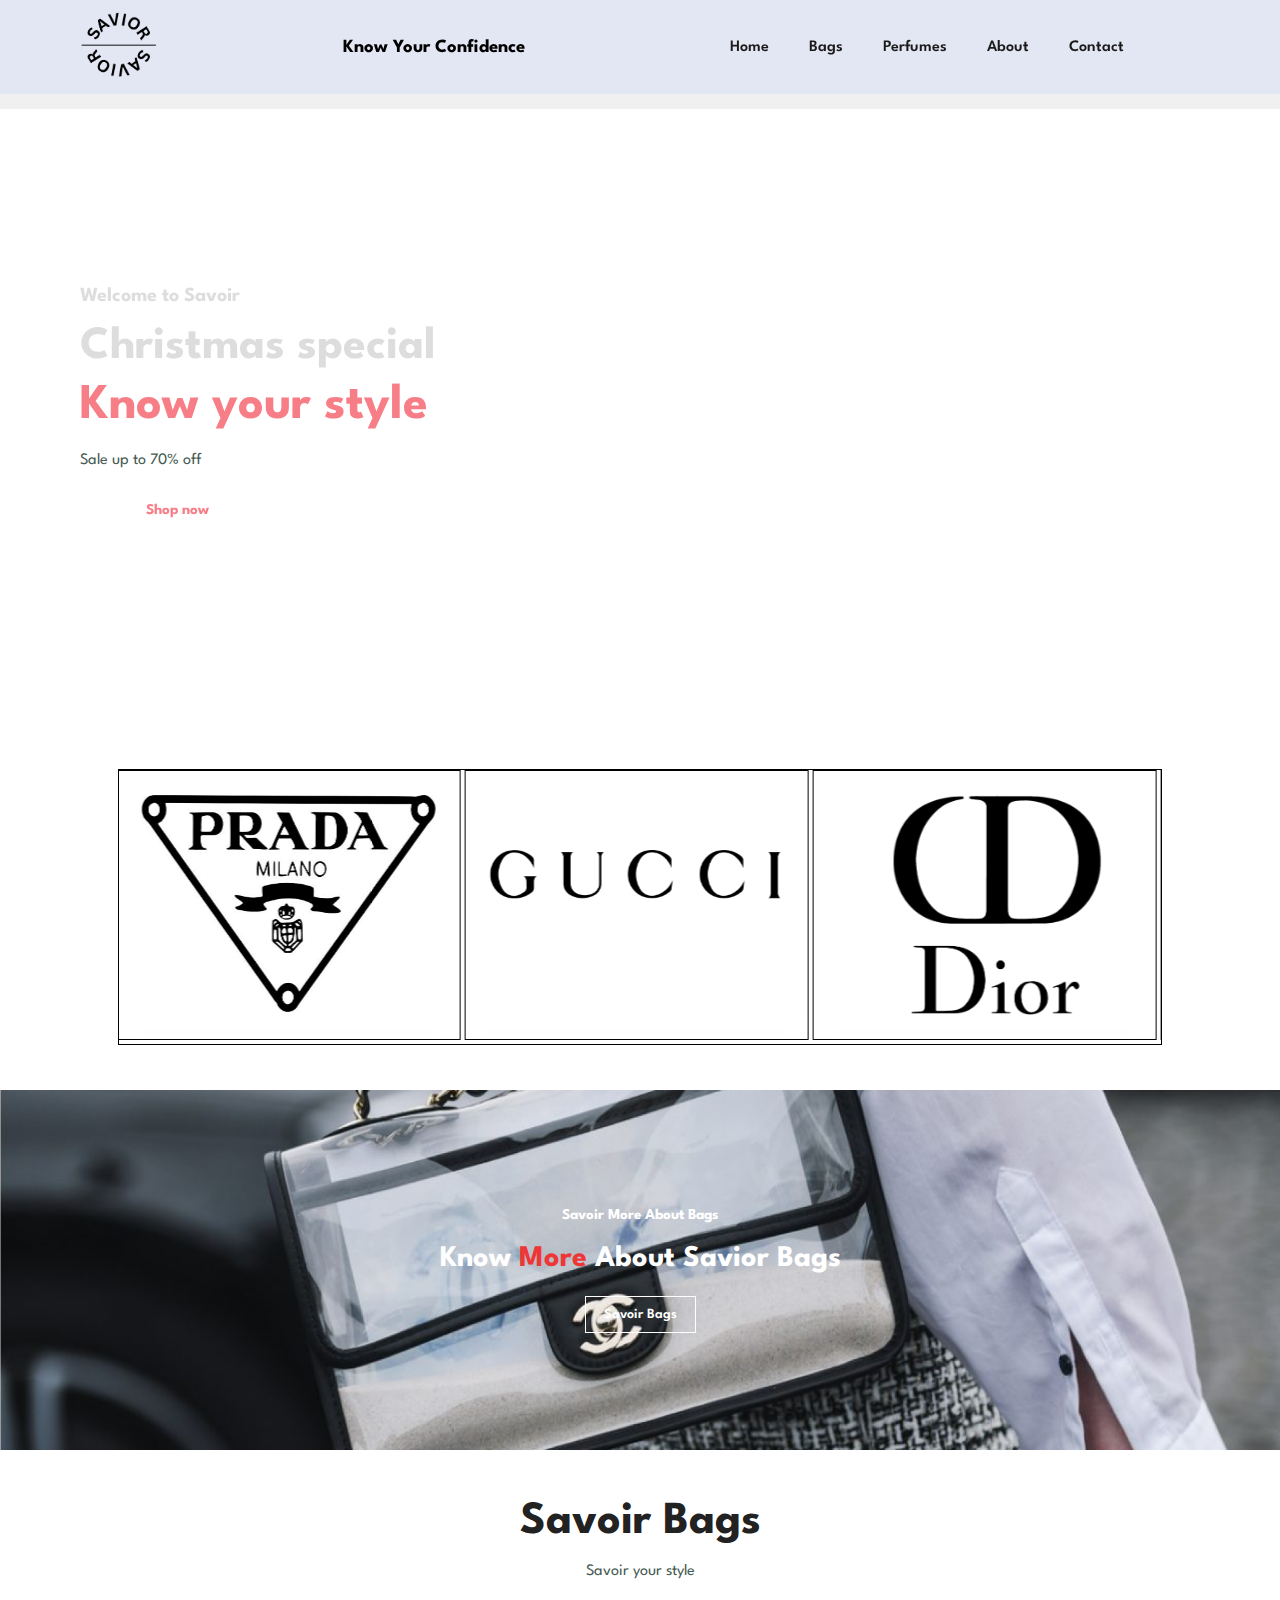
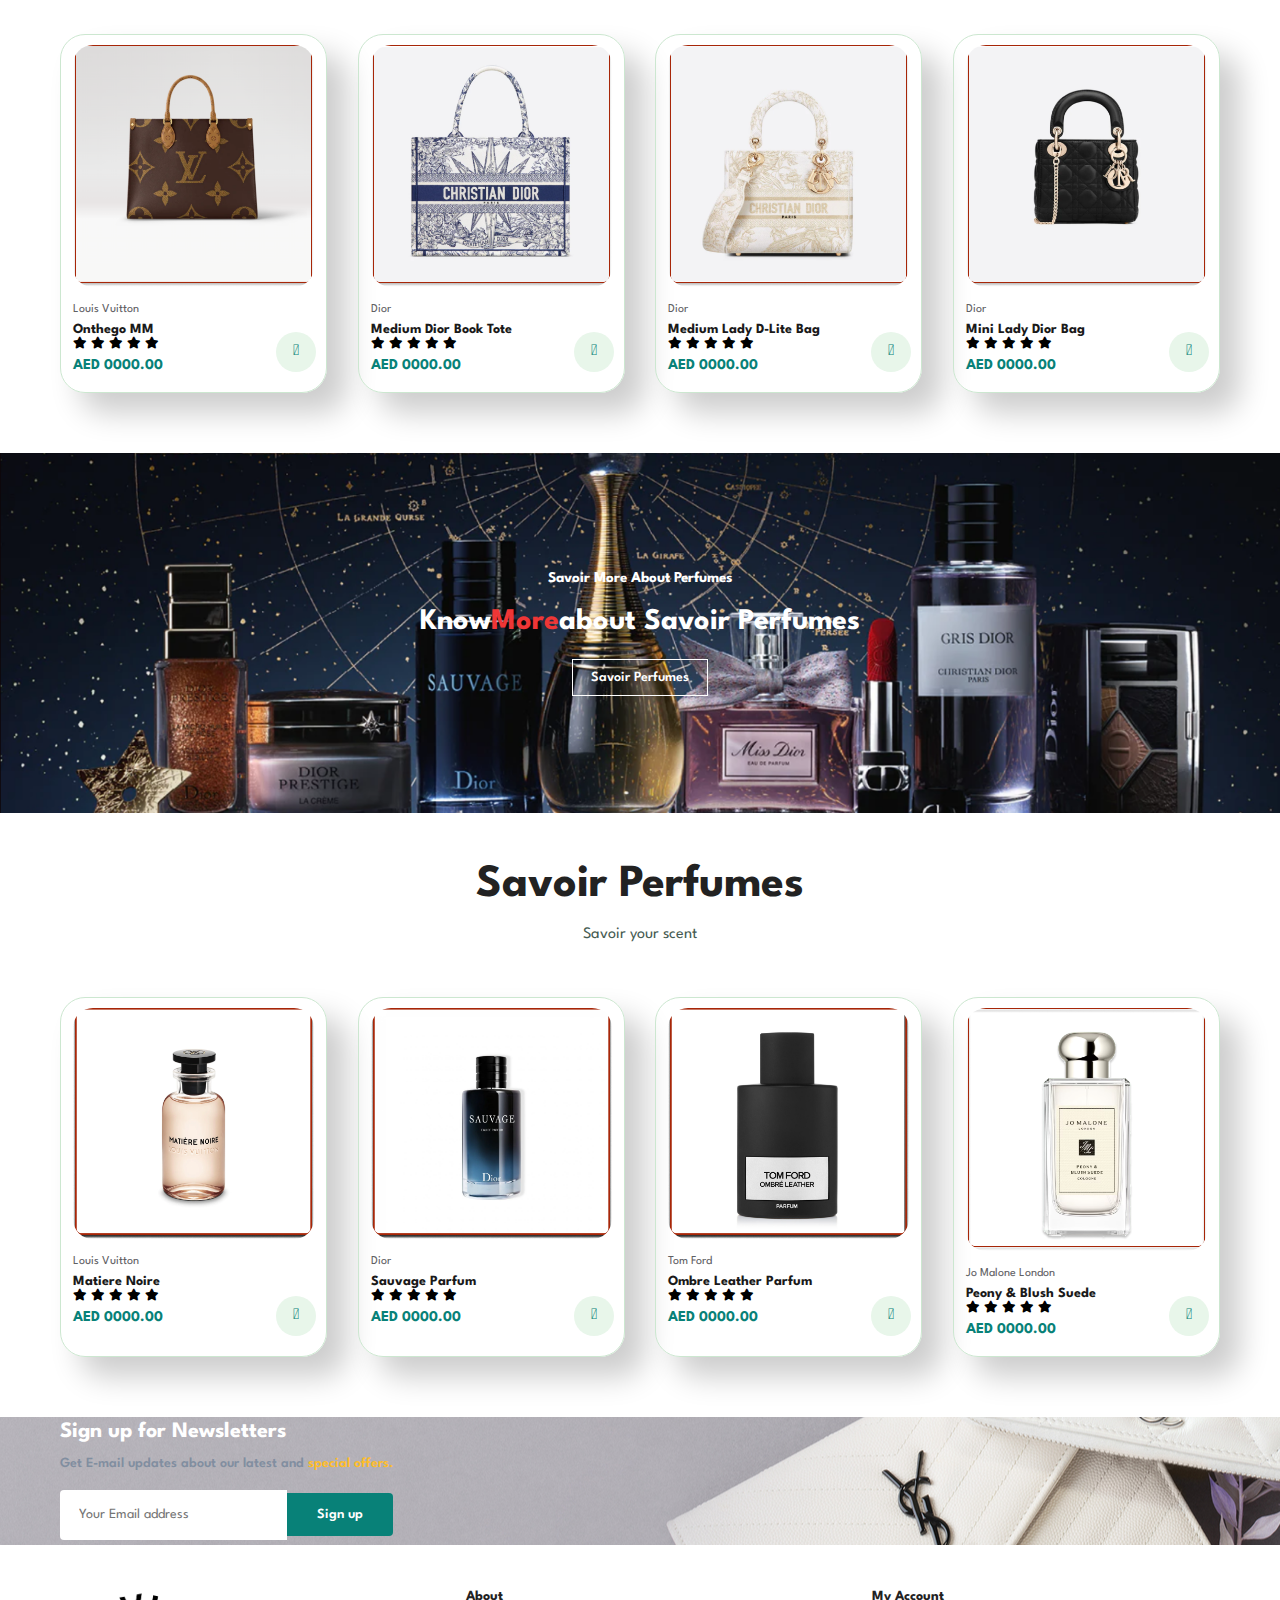
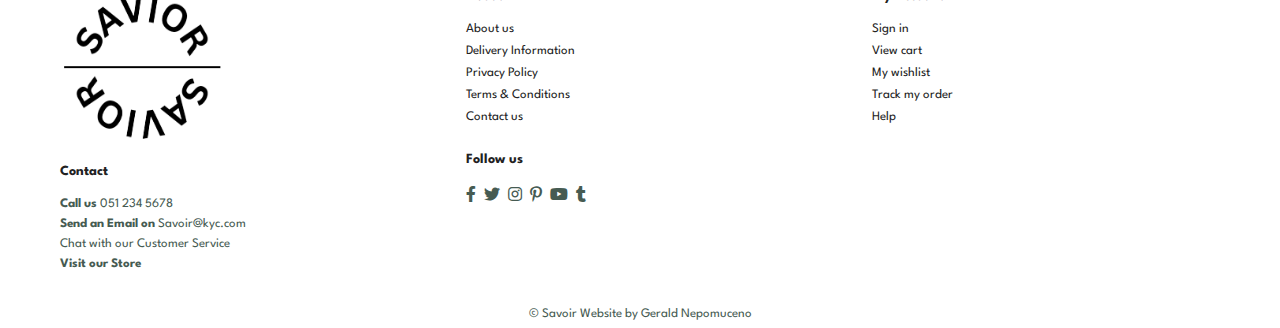
<file: index.html>
<!DOCTYPE html>
<html lang="en">
<head>
    <meta charset="UTF-8">
    <meta http-equiv="X-UA-Compatible" content="IE=edge">
    <meta name="viewport" content="width=device-width, initial-scale=1.0">
    <title> Savoir | Home</title>
    <link rel="icon" href="img/icon.png">
    <link rel="stylesheet" href="https://pro.fontawesome.com/releases/v5.10.0/css/all.css" />
    <link rel="stylesheet" href="css/index.css">
</head>

<body>
    <!--navbar with 6 functional buttons -->
    <section id="header">
        <a href="#" onclick="window.location.href='index.html';"><img src="img/SAVIOR.png" class="logo" alt=""></a>
        <h3 class="slogan">Know Your Confidence</h3>
        <div>
            <ul id="navbar">
                <li><a class="active" href="index.html">Home</a></li>
                <li><a href="bags.html">Bags</a></li>
                <li><a href="perfumes.html">Perfumes</a></li>
                <li><a href="about.html">About</a></li>
                <li><a href="contact.html">Contact</a></li>
                <li><a href="cart.html"><i class="far fa-shopping-bag"></i></a></li>
            </ul>
        </div>
    </section>
    <!--Homepage gif header-->
    <section id="hero">
        <h4>Welcome to Savoir</h4>
        <h2>Christmas special</h2>
        <h1>Know your style</h1>
        <p>Sale up to 70% off</p>
        <div onclick="window.location.href='bags.html';">
        <button class="white">Shop now</button>
        </div>
    </section>
    <!--marquee web animation api with different brands-->
    <section id="sliderapi" class="section-p1 section-m1">
        <div class="container">
      <div class="grid marquee">
        
        <div class="cell w33">
          <div class="content">
            <img width="100%" height="100%" src="img/features/f1.png">
          </div>
        </div> 

        <div class="cell w33">
          <div class="content">
            <img width="100%" src="img/features/f2.png" style="padding-top: 55px">
          </div>
        </div>
                
        <div class="cell w33">
          <div class="content">
            <img height="100%" width="90%" src="img/features/f3.png" style="padding-left: 55px">
          </div>
        </div>
                
        <div class="cell w33">
            <div class="content">
                <img height="100%" width="80%" src="img/features/f4.png" style="padding-left: 55px">
            </div>
          </div>
                  
        <div class="cell w33">
            <div class="content">
                <img width="100%" height="100%" src="img/features/f5.png">
            </div>
          </div>
                  
        <div class="cell w33">
            <div class="content">
                <img height="100%" width="70%" src="img/features/f6.png" style="padding-left: 85px">
            </div>
          </div>
                  
        <div class="cell w33">
            <div class="content">
                <img width="100%" height="100%" src="img/features/f7.png">
            </div>
          </div>
                  
        <div class="cell w33">
            <div class="content">
                <img width="100%" height="100%" src="img/features/f8.png">
            </div>
          </div>
                  
        <div class="cell w33">
            <div class="content">
                <img width="100%" height="100%" src="img/features/f9.png">
            </div>
          </div>
                  
        <div class="cell w33">
            <div class="content">
                <img width="100%" height="100%" src="img/features/f10.png">
            </div>
          </div>
                  
        <div class="cell w33">
            <div class="content">
                <img width="100%" height="100%" src="img/features/f11.png">
            </div>
          </div>
                  
        <div class="cell w33">
            <div class="content">
                <img width="100%" height="100%" src="img/features/f12.png">
            </div>
          </div>
                  
        <div class="cell w33">
            <div class="content">
                <img height="100%" src="img/features/f13.png" style="padding-left: 75px">
            </div>
          </div>
                  
        <div class="cell w33">
            <div class="content">
                <img width="100%" src="img/features/f14.png" style="padding-top: 55px">
            </div>
          </div>
                  
        <div class="cell w33">
            <div class="content">
                <img width="100%" height="100%" src="img/features/f15.png">
            </div>
          </div>
                  
        <div class="cell w33">
            <div class="content">
                <img width="100%" height="100%" src="img/features/f16.png">
            </div>
          </div>
                  
        <div class="cell w33">
            <div class="content">
                <img width="100%" height="100%" src="img/features/f17.png">
            </div>
          </div>
                  
        <div class="cell w33">
            <div class="content">
                <img width="100%" height="100%" src="img/features/f18.png">
            </div>
          </div>
                  
        <div class="cell w33">
            <div class="content">
                <img height="100%" src="img/features/f19.png" style="padding-left: 45px">
            </div>
          </div>
        
            
                    
      </div>
    </div>
    </section>
    <!-- shop banner section-->
    <section id="banner" class=".section-m1">
        
        <h4>Savoir More About Bags</h4>
        <h2> Know <span>More</span> About Savior Bags</h2>
        <div onclick="window.location.href='bags.html';">
        <button class="white">Savoir Bags</button>
        </div>
    </section>
    <!--products section-->
    <section id="product1" class="section-p1">
        <h2>Savoir Bags</h2>
        <p>Savoir your style</p>
        <div class="pro-container">
            <div class="pro" onclick="window.location.href='bags.html';">
                <img src="img/products/f9.png" alt="">
                <div class="des">
                    <span>Louis Vuitton</span>
                    <h5>Onthego MM</h5>
                    <div class="star">
                        <i class="fas fa-star"></i>
                        <i class="fas fa-star"></i>
                        <i class="fas fa-star"></i>
                        <i class="fas fa-star"></i>
                        <i class="fas fa-star"></i>
                    </div>
                    <h4>AED 0000.00</h4>
                </div>
                <a href="#" onclick="window.location.href='bags.html';"><i class="fal fa-shopping-cart cart"></i></a>
            </div>
            <div class="pro" onclick="window.location.href='bags.html';">
                <img src="img/products/f2.png" alt="">
                <div class="des">
                    <span>Dior</span>
                    <h5>Medium Dior Book Tote</h5>
                    <div class="star">
                        <i class="fas fa-star"></i>
                        <i class="fas fa-star"></i>
                        <i class="fas fa-star"></i>
                        <i class="fas fa-star"></i>
                        <i class="fas fa-star"></i>
                    </div>
                    <h4>AED 0000.00</h4>
                </div>
                <a href="#" onclick="window.location.href='bags.html';"><i class="fal fa-shopping-cart cart"></i></a>
            </div>
            <div class="pro" onclick="window.location.href='bags.html';">
                <img src="img/products/f3.png" alt="">
                <div class="des">
                    <span>Dior</span>
                    <h5>Medium Lady D-Lite Bag</h5>
                    <div class="star">
                        <i class="fas fa-star"></i>
                        <i class="fas fa-star"></i>
                        <i class="fas fa-star"></i>
                        <i class="fas fa-star"></i>
                        <i class="fas fa-star"></i>
                    </div>
                    <h4>AED 0000.00</h4>
                </div>
                <a href="#" onclick="window.location.href='bags.html';"><i class="fal fa-shopping-cart cart"></i></a>
            </div>
            <div class="pro" onclick="window.location.href='bags.html';">
                <img src="img/products/f4.png" alt="">
                <div class="des">
                    <span>Dior</span>
                    <h5>Mini Lady Dior Bag</h5>
                    <div class="star">
                        <i class="fas fa-star"></i>
                        <i class="fas fa-star"></i>
                        <i class="fas fa-star"></i>
                        <i class="fas fa-star"></i>
                        <i class="fas fa-star"></i>
                    </div>
                    <h4>AED 0000.00</h4>
                </div>
                <a href="#" onclick="window.location.href='bags.html';"><i class="fal fa-shopping-cart cart"></i></a>
            </div>
            

        </div>

    </section>
    <!-- shop banner section-->
    <section id="bannerperf" class=".section-m1">
        
        <h4>Savoir More About Perfumes</h4>
        <h2>Know<span>More</span>about Savoir Perfumes</h2>
        <div onclick="window.location.href='perfumes.html';">
        <button class="white">Savoir  Perfumes</button>
        </div>
    </section>
    <!--products section-->
    <section id="product1" class="section-p1">
        <h2>Savoir Perfumes</h2>
        <p>Savoir your scent</p>
        <div class="pro-container">
            <div class="pro" onclick="window.location.href='perfumes.html';">
                <img src="img/products/p1.png" alt="">
                <div class="des">
                    <span>Louis Vuitton</span>
                    <h5>Matiere Noire</h5>
                    <div class="star">
                        <i class="fas fa-star"></i>
                        <i class="fas fa-star"></i>
                        <i class="fas fa-star"></i>
                        <i class="fas fa-star"></i>
                        <i class="fas fa-star"></i>
                    </div>
                    <h4>AED 0000.00</h4>
                </div>
                <a href="#" onclick="window.location.href='perfumes.html';"><i class="fal fa-shopping-cart cart"></i></a>
            </div>
            <div class="pro" onclick="window.location.href='perfumes.html';">
                <img src="img/products/p2.png" alt="">
                <div class="des">
                    <span>Dior</span>
                    <h5>Sauvage Parfum</h5>
                    <div class="star">
                        <i class="fas fa-star"></i>
                        <i class="fas fa-star"></i>
                        <i class="fas fa-star"></i>
                        <i class="fas fa-star"></i>
                        <i class="fas fa-star"></i>
                    </div>
                    <h4>AED 0000.00</h4>
                </div>
                <a href="#" onclick="window.location.href='perfumes.html';"><i class="fal fa-shopping-cart cart"></i></a>
            </div>
            <div class="pro" onclick="window.location.href='perfumes.html';">
                <img src="img/products/p3.png" alt="">
                <div class="des">
                    <span>Tom Ford</span>
                    <h5>Ombre Leather Parfum</h5>
                    <div class="star">
                        <i class="fas fa-star"></i>
                        <i class="fas fa-star"></i>
                        <i class="fas fa-star"></i>
                        <i class="fas fa-star"></i>
                        <i class="fas fa-star"></i>
                    </div>
                    <h4>AED 0000.00</h4>
                </div>
                <a href="#" onclick="window.location.href='perfumes.html';"><i class="fal fa-shopping-cart cart"></i></a>
            </div>
            <div class="pro" onclick="window.location.href='perfumes.html';">
                <img src="img/products/p4.png" alt="">
                <div class="des">
                    <span>Jo Malone London</span>
                    <h5>Peony & Blush Suede</h5>
                    <div class="star">
                        <i class="fas fa-star"></i>
                        <i class="fas fa-star"></i>
                        <i class="fas fa-star"></i>
                        <i class="fas fa-star"></i>
                        <i class="fas fa-star"></i>
                    </div>
                    <h4>AED 0000.00</h4>
                </div>
                <a href="#" onclick="window.location.href='perfumes.html';"><i class="fal fa-shopping-cart cart"></i></a>
            </div>
            

        </div>

    </section>
    <!--newsletter section-->
    <section id="newsletter" class="section-p1 section-m1">
        <div class="newstext">
            <h4>Sign up for Newsletters</h4>
            <p>Get E-mail updates about our latest and <span>special offers.</span></p>
            <div class="form">
                <input type="text" placeholder="Your Email address">
                <button class="normal">Sign up</button>

            </div>

        </div>
    </section>
    <!--footer section-->
    <footer class="section-p1">
        <div class="col">
            <img class="logo" src="img/SAVIOR2.png" alt="">
            <h4>Contact</h4>
            <p><strong>Call us </strong>051 234 5678</p>
            <p><strong>Send an Email on </strong>Savoir@kyc.com</p>
            <p>Chat with our Customer Service</p>
            <a href="#" onclick="window.location.href='about.html';"><p><strong>Visit our Store</strong></p></a>
            
        </div>

        <div class="col">
            <h4>About</h4>
            <a href="#" onclick="window.location.href='about.html';">About us</a>
            <a href="#">Delivery Information</a>
            <a href="#">Privacy Policy</a>
            <a href="#">Terms & Conditions</a>
            <a href="#" onclick="window.location.href='contact.html';">Contact us</a>
            <div class="follow">
                <h4>Follow us</h4>
                <div class="icon">
                    <i class="fab fa-facebook-f"></i>
                    <i class="fab fa-twitter"></i>
                    <i class="fab fa-instagram"></i>
                    <i class="fab fa-pinterest-p"></i>
                    <i class="fab fa-youtube"></i>
                    <i class="fab fa-tumblr"></i>
                </div>
            </div>
        </div>


        <div class="col">
            <h4>My Account</h4>
            <a href="#">Sign in</a>
            <a href="#" onclick="window.location.href='cart.html';">View cart</a>
            <a href="#" onclick="window.location.href='cart.html';">My wishlist</a>
            <a href="#" onclick="window.location.href='cart.html';">Track my order</a>
            <a href="#">Help</a>
        </div>

        <div class="copyright">
            <p>© Savoir Website by Gerald Nepomuceno</p>
        </div>



    </footer>
    <!--marquee web animation javascript-->
    <script src="js/index.js"></script>
</body>
</head>
</html>
</file>
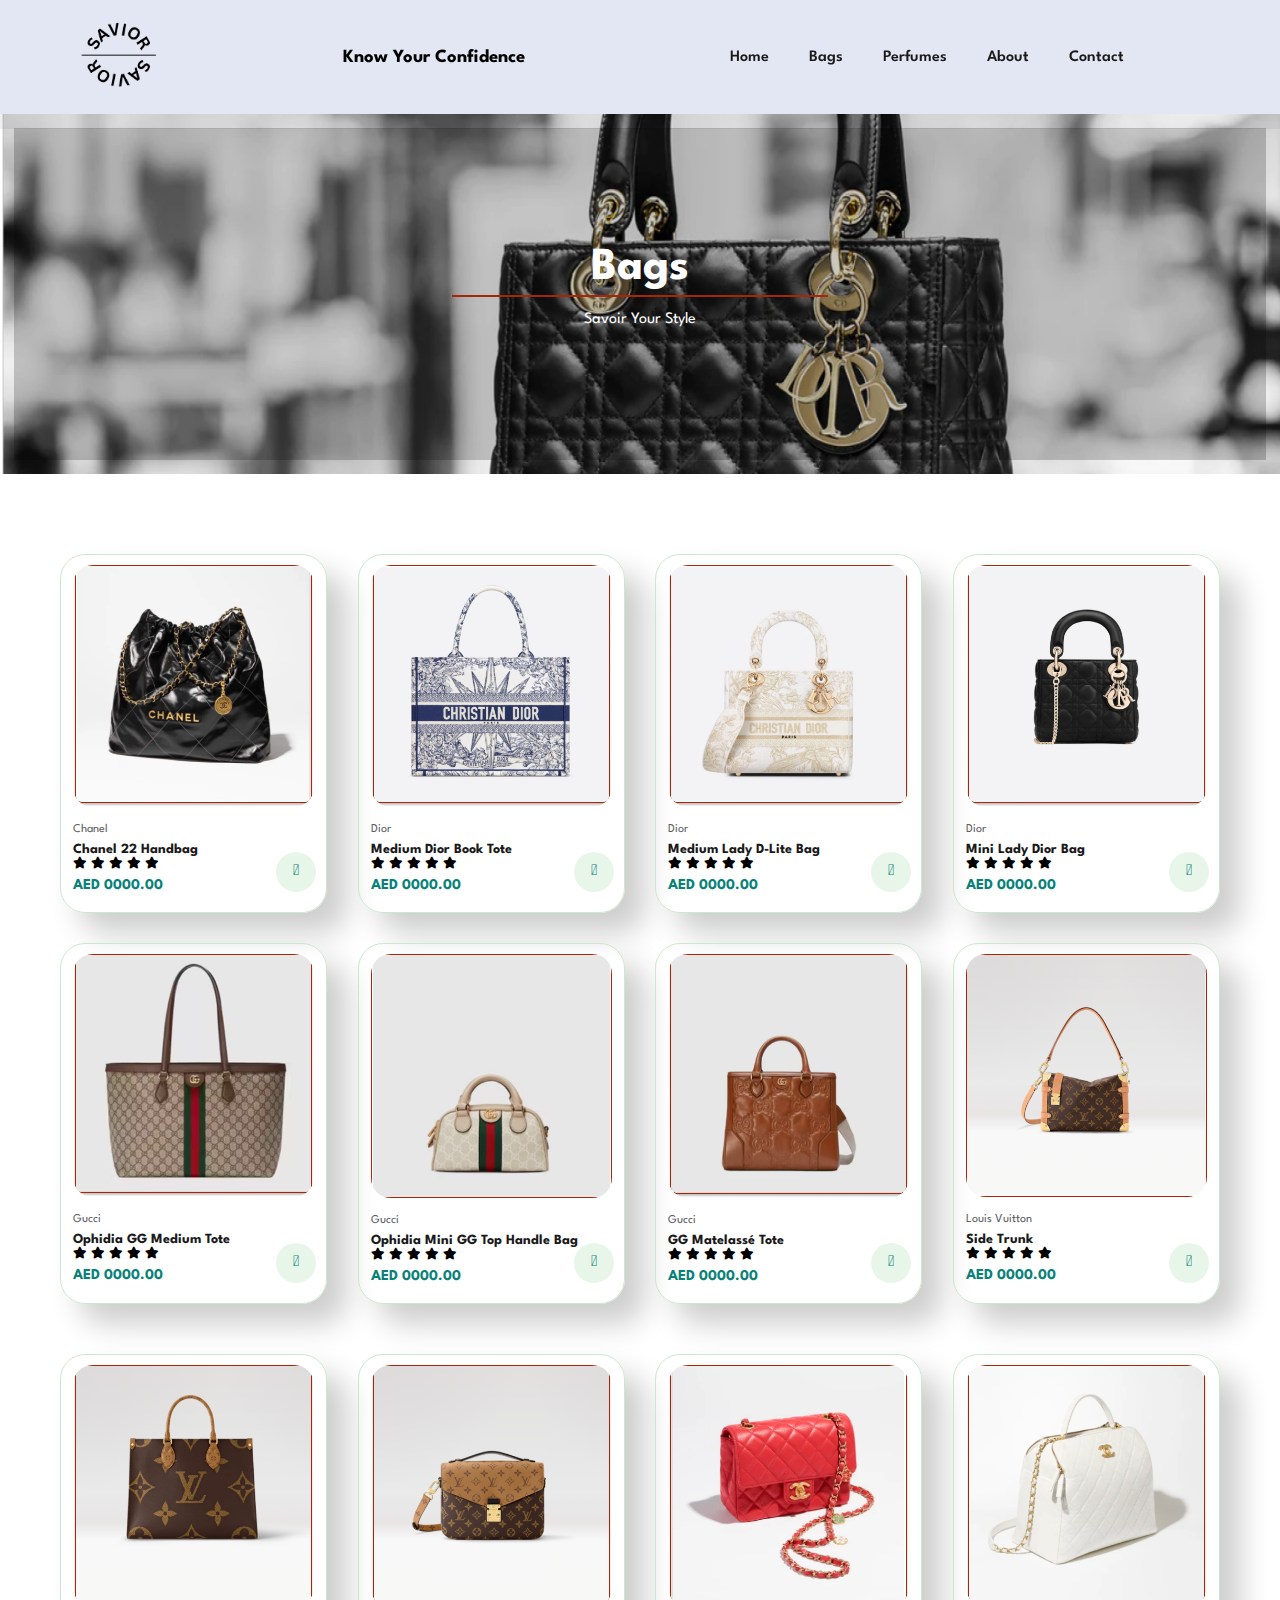
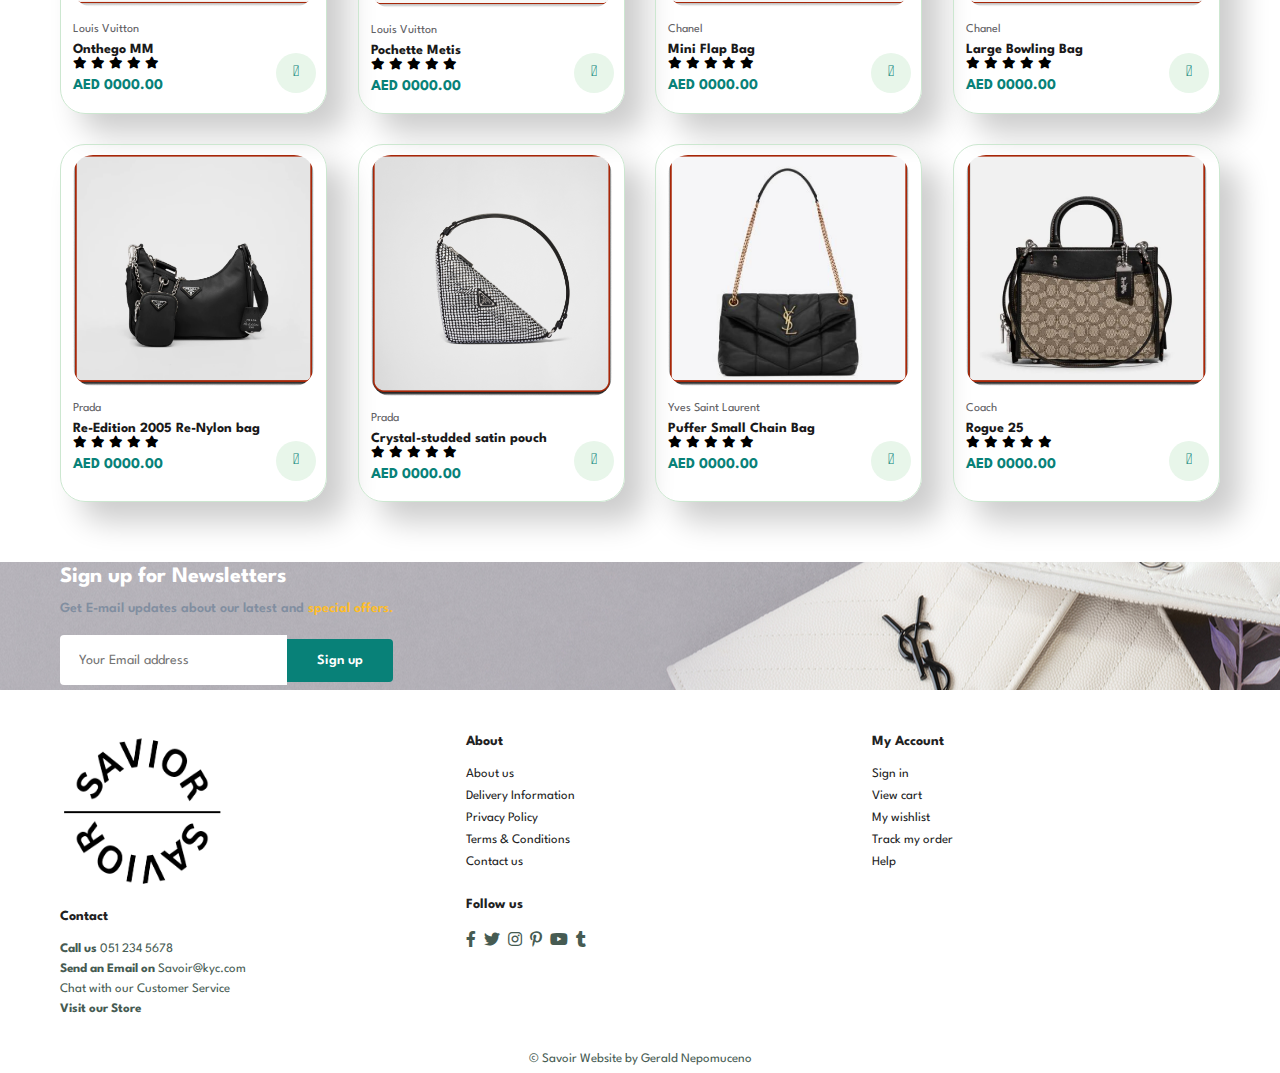
<file: bags.html>
<!DOCTYPE html>
<html lang="en">
<head>
    <meta charset="UTF-8">
    <meta http-equiv="X-UA-Compatible" content="IE=edge">
    <meta name="viewport" content="width=device-width, initial-scale=1.0">
    <title> Savoir | Bags</title>
    <link rel="icon" href="img/icon.png">
    <link rel="stylesheet" href="https://pro.fontawesome.com/releases/v5.10.0/css/all.css" />
    <link rel="stylesheet" href="css/bags.css">
</head>

<body>
    <!--navbar with 6 functional buttons -->
    <section id="header">
        <a href="#" onclick="window.location.href='index.html';"><img src="img/SAVIOR.png" class="logo" alt=""></a>
        <h3 class="slogan">Know Your Confidence</h3>
        <div>
            <ul id="navbar">
                <li><a href="index.html">Home</a></li>
                <li><a class="active" href="bags.html">Bags</a></li>
                <li><a href="perfumes.html">Perfumes</a></li>
                <li><a href="about.html">About</a></li>
                <li><a href="contact.html">Contact</a></li>
                <li><a href="cart.html"><i class="far fa-shopping-bag"></i></a></li>
            </ul>
        </div>
    </section>
    <!--Page header section -->
    <section id="page-header">
        <div class="layer">
        <h2>Bags</h2>
        <hr width="30%" color="#A72608">
        <p>Savoir Your Style</p>
    </section>
    <!--products section-->
    <section id="product1" class="section-p1">
        
        <div class="pro-container">
            <div class="pro" onclick="window.location.href='sproduct.html';">
                <img src="img/products/f1.png" alt="">
                <div class="des">
                    <span>Chanel</span>
                    <h5>Chanel 22 Handbag</h5>
                    <div class="star">
                        <i class="fas fa-star"></i>
                        <i class="fas fa-star"></i>
                        <i class="fas fa-star"></i>
                        <i class="fas fa-star"></i>
                        <i class="fas fa-star"></i>
                    </div>
                    <h4>AED 0000.00</h4>
                </div>
                <a href="#"><i class="fal fa-shopping-cart cart"></i></a>
            </div>
            <div class="pro" onclick="window.location.href='sproduct.html';">
                <img src="img/products/f2.png" alt="">
                <div class="des">
                    <span>Dior</span>
                    <h5>Medium Dior Book Tote</h5>
                    <div class="star">
                        <i class="fas fa-star"></i>
                        <i class="fas fa-star"></i>
                        <i class="fas fa-star"></i>
                        <i class="fas fa-star"></i>
                        <i class="fas fa-star"></i>
                    </div>
                    <h4>AED 0000.00</h4>
                </div>
                <a href="#"><i class="fal fa-shopping-cart cart"></i></a>
            </div>
            
            <div class="pro" onclick="window.location.href='sproduct.html';">
                <img src="img/products/f3.png" alt="">
                <div class="des">
                    <span>Dior</span>
                    <h5>Medium Lady D-Lite Bag</h5>
                    <div class="star">
                        <i class="fas fa-star"></i>
                        <i class="fas fa-star"></i>
                        <i class="fas fa-star"></i>
                        <i class="fas fa-star"></i>
                        <i class="fas fa-star"></i>
                    </div>
                    <h4>AED 0000.00</h4>
                </div>
                <a href="#"><i class="fal fa-shopping-cart cart"></i></a>
            </div>
            <div class="pro">
                <img src="img/products/f4.png" alt="">
                <div class="des">
                    <span>Dior</span>
                    <h5>Mini Lady Dior Bag</h5>
                    <div class="star">
                        <i class="fas fa-star"></i>
                        <i class="fas fa-star"></i>
                        <i class="fas fa-star"></i>
                        <i class="fas fa-star"></i>
                        <i class="fas fa-star"></i>
                    </div>
                    <h4>AED 0000.00</h4>
                </div>
                <a href="#"><i class="fal fa-shopping-cart cart"></i></a>
            </div>
            <div class="pro">
                <img src="img/products/f5.png" alt="">
                <div class="des">
                    <span>Gucci</span>
                    <h5>Ophidia GG Medium Tote</h5>
                    <div class="star">
                        <i class="fas fa-star"></i>
                        <i class="fas fa-star"></i>
                        <i class="fas fa-star"></i>
                        <i class="fas fa-star"></i>
                        <i class="fas fa-star"></i>
                    </div>
                    <h4>AED 0000.00</h4>
                </div>
                <a href="#"><i class="fal fa-shopping-cart cart"></i></a>
            </div>
            <div class="pro">
                <img src="img/products/f6.png" alt="">
                <div class="des">
                    <span>Gucci</span>
                    <h5>Ophidia Mini GG Top Handle Bag</h5>
                    <div class="star">
                        <i class="fas fa-star"></i>
                        <i class="fas fa-star"></i>
                        <i class="fas fa-star"></i>
                        <i class="fas fa-star"></i>
                        <i class="fas fa-star"></i>
                    </div>
                    <h4>AED 0000.00</h4>
                </div>
                <a href="#"><i class="fal fa-shopping-cart cart"></i></a>
            </div>
            <div class="pro">
                <img src="img/products/f7.png" alt="">
                <div class="des">
                    <span>Gucci</span>
                    <h5>GG Matelassé Tote</h5>
                    <div class="star">
                        <i class="fas fa-star"></i>
                        <i class="fas fa-star"></i>
                        <i class="fas fa-star"></i>
                        <i class="fas fa-star"></i>
                        <i class="fas fa-star"></i>
                    </div>
                    <h4>AED 0000.00</h4>
                </div>
                <a href="#"><i class="fal fa-shopping-cart cart"></i></a>
            </div>
            <div class="pro">
                <img src="img/products/f8.png" alt="">
                <div class="des">
                    <span>Louis Vuitton</span>
                    <h5>Side Trunk</h5>
                    <div class="star">
                        <i class="fas fa-star"></i>
                        <i class="fas fa-star"></i>
                        <i class="fas fa-star"></i>
                        <i class="fas fa-star"></i>
                        <i class="fas fa-star"></i>
                    </div>
                    <h4>AED 0000.00</h4>
                </div>
                <a href="#"><i class="fal fa-shopping-cart cart"></i></a>
            </div>
        </div>
        <div class="pro-container">
            <div class="pro">
                <img src="img/products/f9.png" alt="">
                <div class="des">
                    <span>Louis Vuitton</span>
                    <h5>Onthego MM</h5>
                    <div class="star">
                        <i class="fas fa-star"></i>
                        <i class="fas fa-star"></i>
                        <i class="fas fa-star"></i>
                        <i class="fas fa-star"></i>
                        <i class="fas fa-star"></i>
                    </div>
                    <h4>AED 0000.00</h4>
                </div>
                <a href="#"><i class="fal fa-shopping-cart cart"></i></a>
            </div>
            <div class="pro">
                <img src="img/products/f10.png" alt="">
                <div class="des">
                    <span>Louis Vuitton</span>
                    <h5>Pochette Metis</h5>
                    <div class="star">
                        <i class="fas fa-star"></i>
                        <i class="fas fa-star"></i>
                        <i class="fas fa-star"></i>
                        <i class="fas fa-star"></i>
                        <i class="fas fa-star"></i>
                    </div>
                    <h4>AED 0000.00</h4>
                </div>
                <a href="#"><i class="fal fa-shopping-cart cart"></i></a>
            </div>
            <div class="pro">
                <img src="img/products/f11.png" alt="">
                <div class="des">
                    <span>Chanel</span>
                    <h5>Mini Flap Bag</h5>
                    <div class="star">
                        <i class="fas fa-star"></i>
                        <i class="fas fa-star"></i>
                        <i class="fas fa-star"></i>
                        <i class="fas fa-star"></i>
                        <i class="fas fa-star"></i>
                    </div>
                    <h4>AED 0000.00</h4>
                </div>
                <a href="#"><i class="fal fa-shopping-cart cart"></i></a>
            </div>
            <div class="pro">
                <img src="img/products/f12.png" alt="">
                <div class="des">
                    <span>Chanel</span>
                    <h5>Large Bowling Bag</h5>
                    <div class="star">
                        <i class="fas fa-star"></i>
                        <i class="fas fa-star"></i>
                        <i class="fas fa-star"></i>
                        <i class="fas fa-star"></i>
                        <i class="fas fa-star"></i>
                    </div>
                    <h4>AED 0000.00</h4>
                </div>
                <a href="#"><i class="fal fa-shopping-cart cart"></i></a>
            </div>
            <div class="pro">
                <img src="img/products/f13.png" alt="">
                <div class="des">
                    <span>Prada</span>
                    <h5>Re-Edition 2005 Re-Nylon bag</h5>
                    <div class="star">
                        <i class="fas fa-star"></i>
                        <i class="fas fa-star"></i>
                        <i class="fas fa-star"></i>
                        <i class="fas fa-star"></i>
                        <i class="fas fa-star"></i>
                    </div>
                    <h4>AED 0000.00</h4>
                </div>
                <a href="#"><i class="fal fa-shopping-cart cart"></i></a>
            </div>
            <div class="pro">
                <img src="img/products/f14.png" alt="">
                <div class="des">
                    <span>Prada</span>
                    <h5>Crystal-studded satin pouch</h5>
                    <div class="star">
                        <i class="fas fa-star"></i>
                        <i class="fas fa-star"></i>
                        <i class="fas fa-star"></i>
                        <i class="fas fa-star"></i>
                        <i class="fas fa-star"></i>
                    </div>
                    <h4>AED 0000.00</h4>
                </div>
                <a href="#"><i class="fal fa-shopping-cart cart"></i></a>
            </div>
            <div class="pro">
                <img src="img/products/f15.png" alt="">
                <div class="des">
                    <span>Yves Saint Laurent</span>
                    <h5>Puffer Small Chain Bag</h5>
                    <div class="star">
                        <i class="fas fa-star"></i>
                        <i class="fas fa-star"></i>
                        <i class="fas fa-star"></i>
                        <i class="fas fa-star"></i>
                        <i class="fas fa-star"></i>
                    </div>
                    <h4>AED 0000.00</h4>
                </div>
                <a href="#"><i class="fal fa-shopping-cart cart"></i></a>
            </div>
            <div class="pro">
                <img src="img/products/f16.png" alt="">
                <div class="des">
                    <span>Coach</span>
                    <h5>Rogue 25</h5>
                    <div class="star">
                        <i class="fas fa-star"></i>
                        <i class="fas fa-star"></i>
                        <i class="fas fa-star"></i>
                        <i class="fas fa-star"></i>
                        <i class="fas fa-star"></i>
                    </div>
                    <h4>AED 0000.00</h4>
                </div>
                <a href="#"><i class="fal fa-shopping-cart cart"></i></a>
            </div>

        </div>

    </section>
    <!--newsletter section-->
    <section id="newsletter" class="section-p1 section-m1">
        <div class="newstext">
            <h4>Sign up for Newsletters</h4>
            <p>Get E-mail updates about our latest and <span>special offers.</span></p>
            <div class="form">
                <input type="text" placeholder="Your Email address">
                <button class="normal">Sign up</button>

            </div>

        </div>
    </section>
    <!--footer section-->
    <footer class="section-p1">
        <div class="col">
            <img class="logo" src="img/SAVIOR2.png" alt="">
            <h4>Contact</h4>
            <p><strong>Call us </strong>051 234 5678</p>
            <p><strong>Send an Email on </strong>Savoir@kyc.com</p>
            <p>Chat with our Customer Service</p>
            <a href="#" onclick="window.location.href='about.html';"><p><strong>Visit our Store</strong></p></a>
            
        </div>

        <div class="col">
            <h4>About</h4>
            <a href="#" onclick="window.location.href='about.html';">About us</a>
            <a href="#">Delivery Information</a>
            <a href="#">Privacy Policy</a>
            <a href="#">Terms & Conditions</a>
            <a href="#" onclick="window.location.href='contact.html';">Contact us</a>
            <div class="follow">
                <h4>Follow us</h4>
                <div class="icon">
                    <i class="fab fa-facebook-f"></i>
                    <i class="fab fa-twitter"></i>
                    <i class="fab fa-instagram"></i>
                    <i class="fab fa-pinterest-p"></i>
                    <i class="fab fa-youtube"></i>
                    <i class="fab fa-tumblr"></i>
                </div>
            </div>
        </div>


        <div class="col">
            <h4>My Account</h4>
            <a href="#">Sign in</a>
            <a href="#" onclick="window.location.href='cart.html';">View cart</a>
            <a href="#" onclick="window.location.href='cart.html';">My wishlist</a>
            <a href="#" onclick="window.location.href='cart.html';">Track my order</a>
            <a href="#">Help</a>
        </div>

        <div class="copyright">
            <p>© Savoir Website by Gerald Nepomuceno</p>
        </div>



    </footer>

</body>
</head>
</html>
</file>
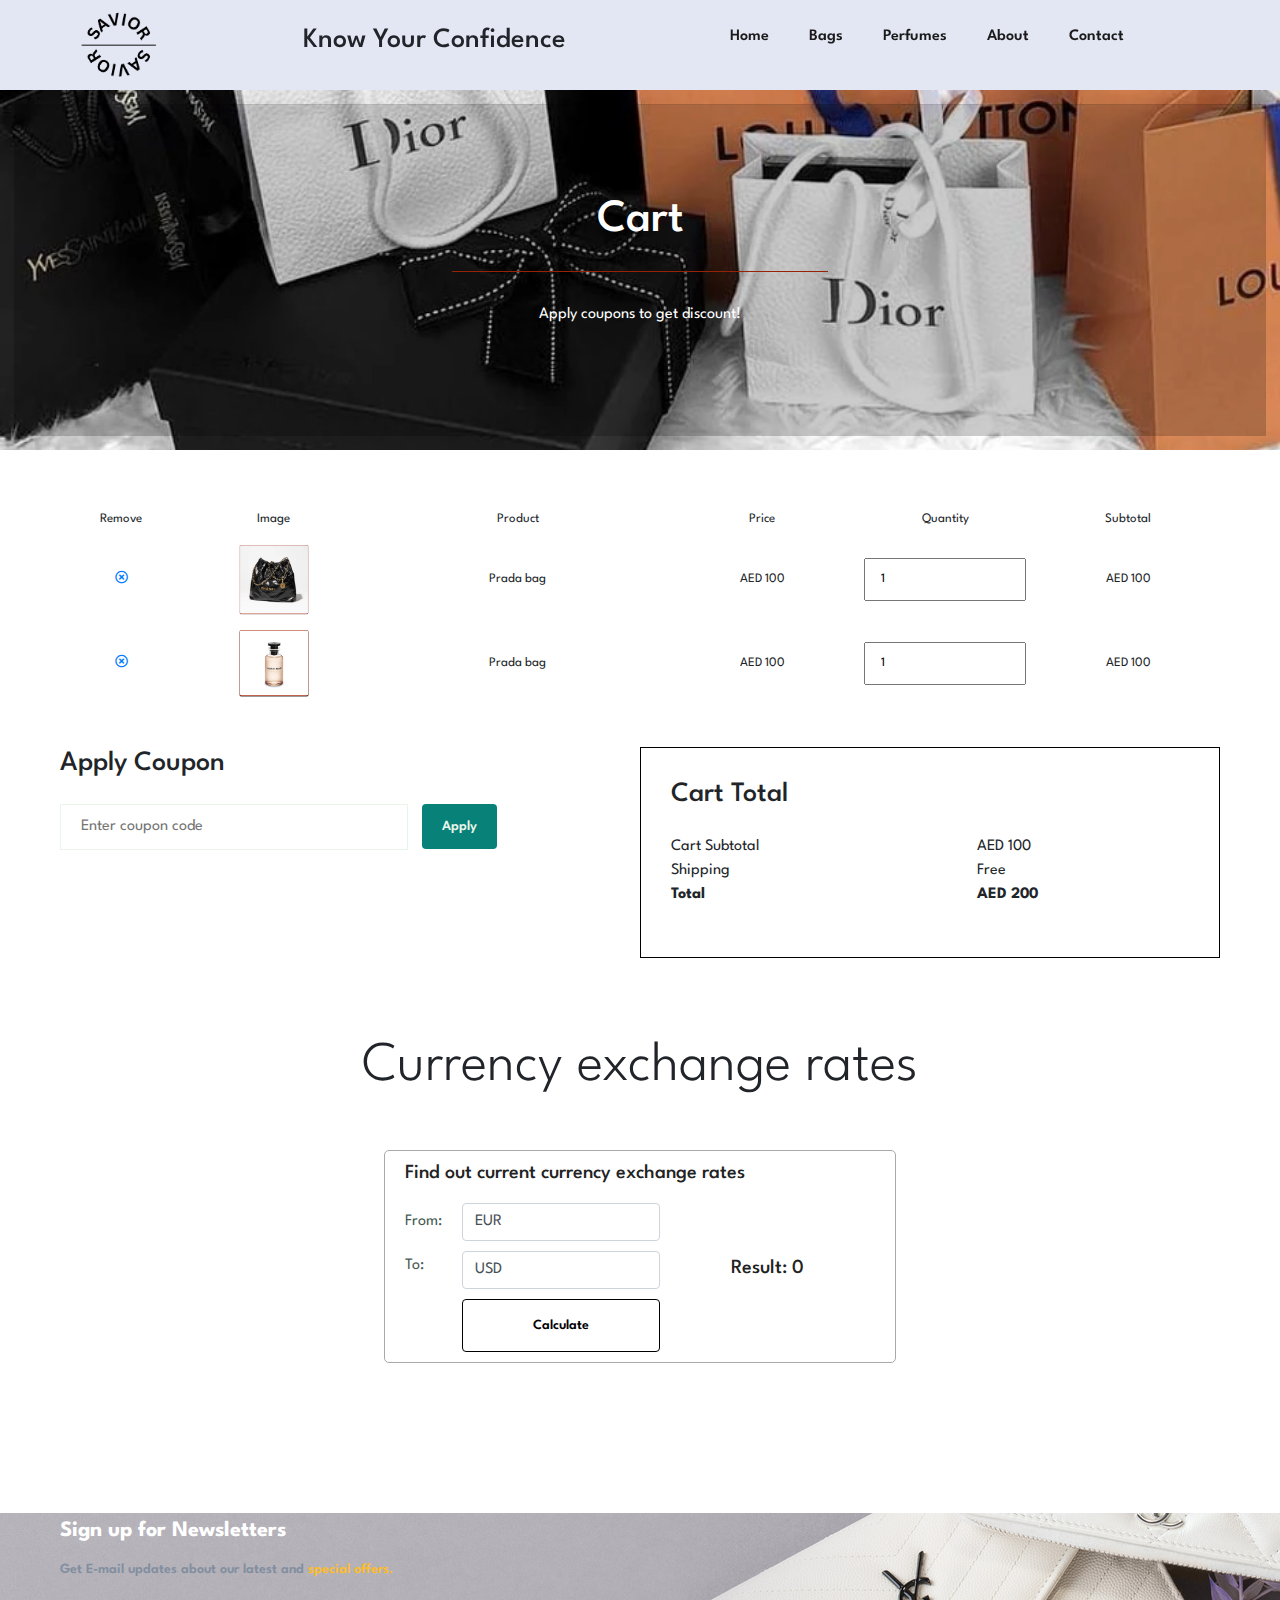
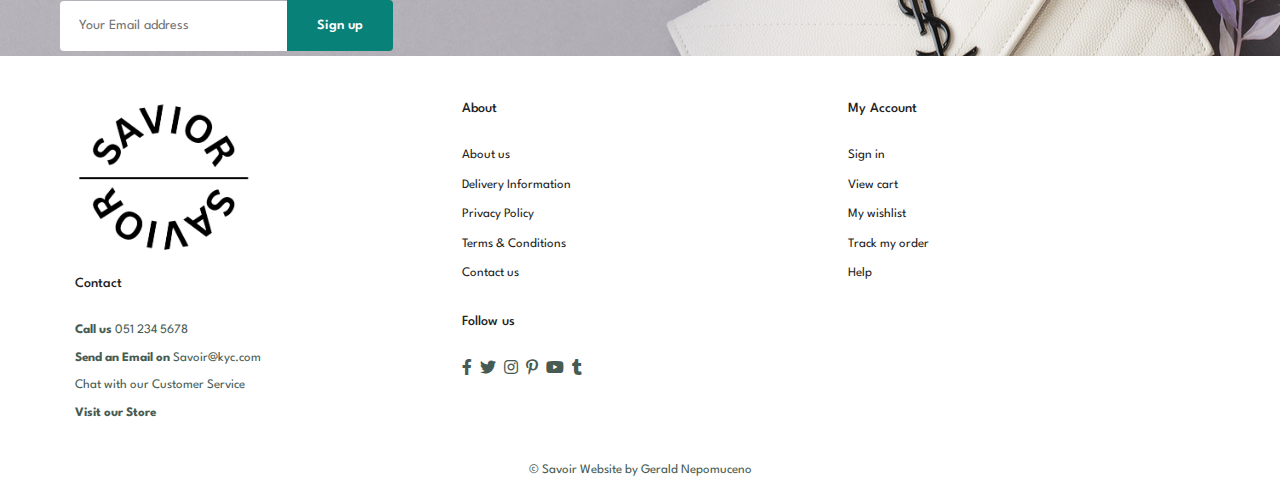
<file: cart.html>
<!DOCTYPE html>
<html lang="en">
<head>
    <meta charset="UTF-8">
    <meta http-equiv="X-UA-Compatible" content="IE=edge">
    <meta name="viewport" content="width=device-width, initial-scale=1.0">
    <title> Savoir | Cart</title>
    <link rel="icon" href="img/icon.png">
    <link rel="stylesheet" href="https://stackpath.bootstrapcdn.com/bootstrap/4.3.1/css/bootstrap.min.css">
    <link rel="stylesheet" href="https://pro.fontawesome.com/releases/v5.10.0/css/all.css" />
    <link rel="stylesheet" href="css/cart.css">
</head>

<body>
    <!--navbar with 6 functional buttons -->
    <section id="header">
        <a href="#" onclick="window.location.href='index.html';"><img src="img/SAVIOR.png" class="logo" alt=""></a>
        <h3 class="slogan">Know Your Confidence</h3>
        <div>
            <ul id="navbar">
                <li><a href="index.html">Home</a></li>
                <li><a href="bags.html">Bags</a></li>
                <li><a href="perfumes.html">Perfumes</a></li>
                <li><a href="about.html">About</a></li>
                <li><a href="contact.html">Contact</a></li>
                <li><a class="active" href="cart.html"><i class="far fa-shopping-bag"></i></a></li>
            </ul>
        </div>
    </section>
    <!--Page header section -->
    <section id="page-header" class="about-header">
        <div class="layer">
            <h2>Cart</h2>
            <hr width="30%" color="#A72608">
        <p>Apply coupons to get discount!</p>
    </section>
    <!--cart section-->
    <section id="cart" class="section-p1">
        <table width="100%">
            <thread>
                <tr>
                    <td>Remove</td>
                    <td>Image</td>
                    <td>Product</td>
                    <td>Price</td>
                    <td>Quantity</td>
                    <td>Subtotal</td>
                </tr>
            </thread>
            <tbody>
                <tr>
                    <td><a href="#"><i class="far fa-times-circle"></i></a></td>
                    <td><img src="img/products/f1.png" alt=""></td>
                    <td>Prada bag</td>
                    <td>AED 100</td>
                    <td><input type="number" value="1"></td>
                    <td>AED 100</td>
                </tr>
                <tr>
                    <td><a href="#"><i class="far fa-times-circle"></i></a></td>
                    <td><img src="img/products/p1.png" alt=""></td>
                    <td>Prada bag</td>
                    <td>AED 100</td>
                    <td><input type="number" value="1"></td>
                    <td>AED 100</td>
                </tr>
                
            </tbody>
        </table>

    </section>
    <!--cart toal and voucher section-->
    <section id="cart-add" class="section-p1">
        <div id="coupon">
        <h3>Apply Coupon</h3>
            <div>
                <input type="text" placeholder="Enter coupon code">
                <button class="normal">Apply</button>
            </div>
        </div>

        <div id="subtotal">
            <h3>Cart Total</h3>
            <table>
                <tr>
                    <td>Cart Subtotal</td>
                    <td>AED 100</td>
                </tr>
                <tr>
                    <td>Shipping</td>
                    <td>Free</td>
                </tr>
                <tr>
                    <td><strong>Total</strong></td>
                    <td><strong>AED 200</strong></td>
                </tr>
            </table>


        </div>
    </section>
    <!--currency exchange api section-->
    <section id="currency">
        <div class="display-4 text-center">Currency exchange rates</div>
        <div class="APIContainer">
          <h4>Find out current currency exchange rates</h4>
          <div class="currencyContainer">
            <div style="margin-top: 2px">
                <p>From: </p>
                <p>To: </p>
            </div>
            <div style="margin-left: 20px">
              <input class="form-control marginTopBottom" type="text" id="inputCurrencyFrom" value="EUR">
              <input class="form-control marginTopBottom" type="text" id="inputCurrencyTo" value="USD">
              <button class="normal" id="buttonCurrency">Calculate</button>
            </div>
            <div class="currencyResult">
              <h4 id="currencyResult">Result: 0</h4>
            </div>
          </div>
        </div>
      </section>
      <!--newsletter section-->
    <section id="newsletter" class="section-p1 section-m1">
        <div class="newstext">
            <h4>Sign up for Newsletters</h4>
            <p>Get E-mail updates about our latest and <span>special offers.</span></p>
            <div class="form">
                <input type="text" placeholder="Your Email address">
                <button class="normal">Sign up</button>

            </div>

        </div>
    </section>
    <!--footer section-->
    <footer class="section-p1">
        <div class="col">
            <img class="logo" src="img/SAVIOR2.png" alt="">
            <h4>Contact</h4>
            <p><strong>Call us </strong>051 234 5678</p>
            <p><strong>Send an Email on </strong>Savoir@kyc.com</p>
            <p>Chat with our Customer Service</p>
            <a href="#" onclick="window.location.href='about.html';"><p><strong>Visit our Store</strong></p></a>
            
        </div>

        <div class="col">
            <h4>About</h4>
            <a href="#" onclick="window.location.href='about.html';">About us</a>
            <a href="#">Delivery Information</a>
            <a href="#">Privacy Policy</a>
            <a href="#">Terms & Conditions</a>
            <a href="#" onclick="window.location.href='contact.html';">Contact us</a>
            <div class="follow">
                <h4>Follow us</h4>
                <div class="icon">
                    <i class="fab fa-facebook-f"></i>
                    <i class="fab fa-twitter"></i>
                    <i class="fab fa-instagram"></i>
                    <i class="fab fa-pinterest-p"></i>
                    <i class="fab fa-youtube"></i>
                    <i class="fab fa-tumblr"></i>
                </div>
            </div>
        </div>


        <div class="col">
            <h4>My Account</h4>
            <a href="#">Sign in</a>
            <a href="#" onclick="window.location.href='cart.html';">View cart</a>
            <a href="#" onclick="window.location.href='cart.html';">My wishlist</a>
            <a href="#" onclick="window.location.href='cart.html';">Track my order</a>
            <a href="#">Help</a>
        </div>

        <div class="copyright">
            <p>© Savoir Website by Gerald Nepomuceno</p>
        </div>



    </footer>
    <!--currency exchange api java script-->
    <script src="./js/cart.js" type="module"></script>
</body>
</head>
</html>
</file>
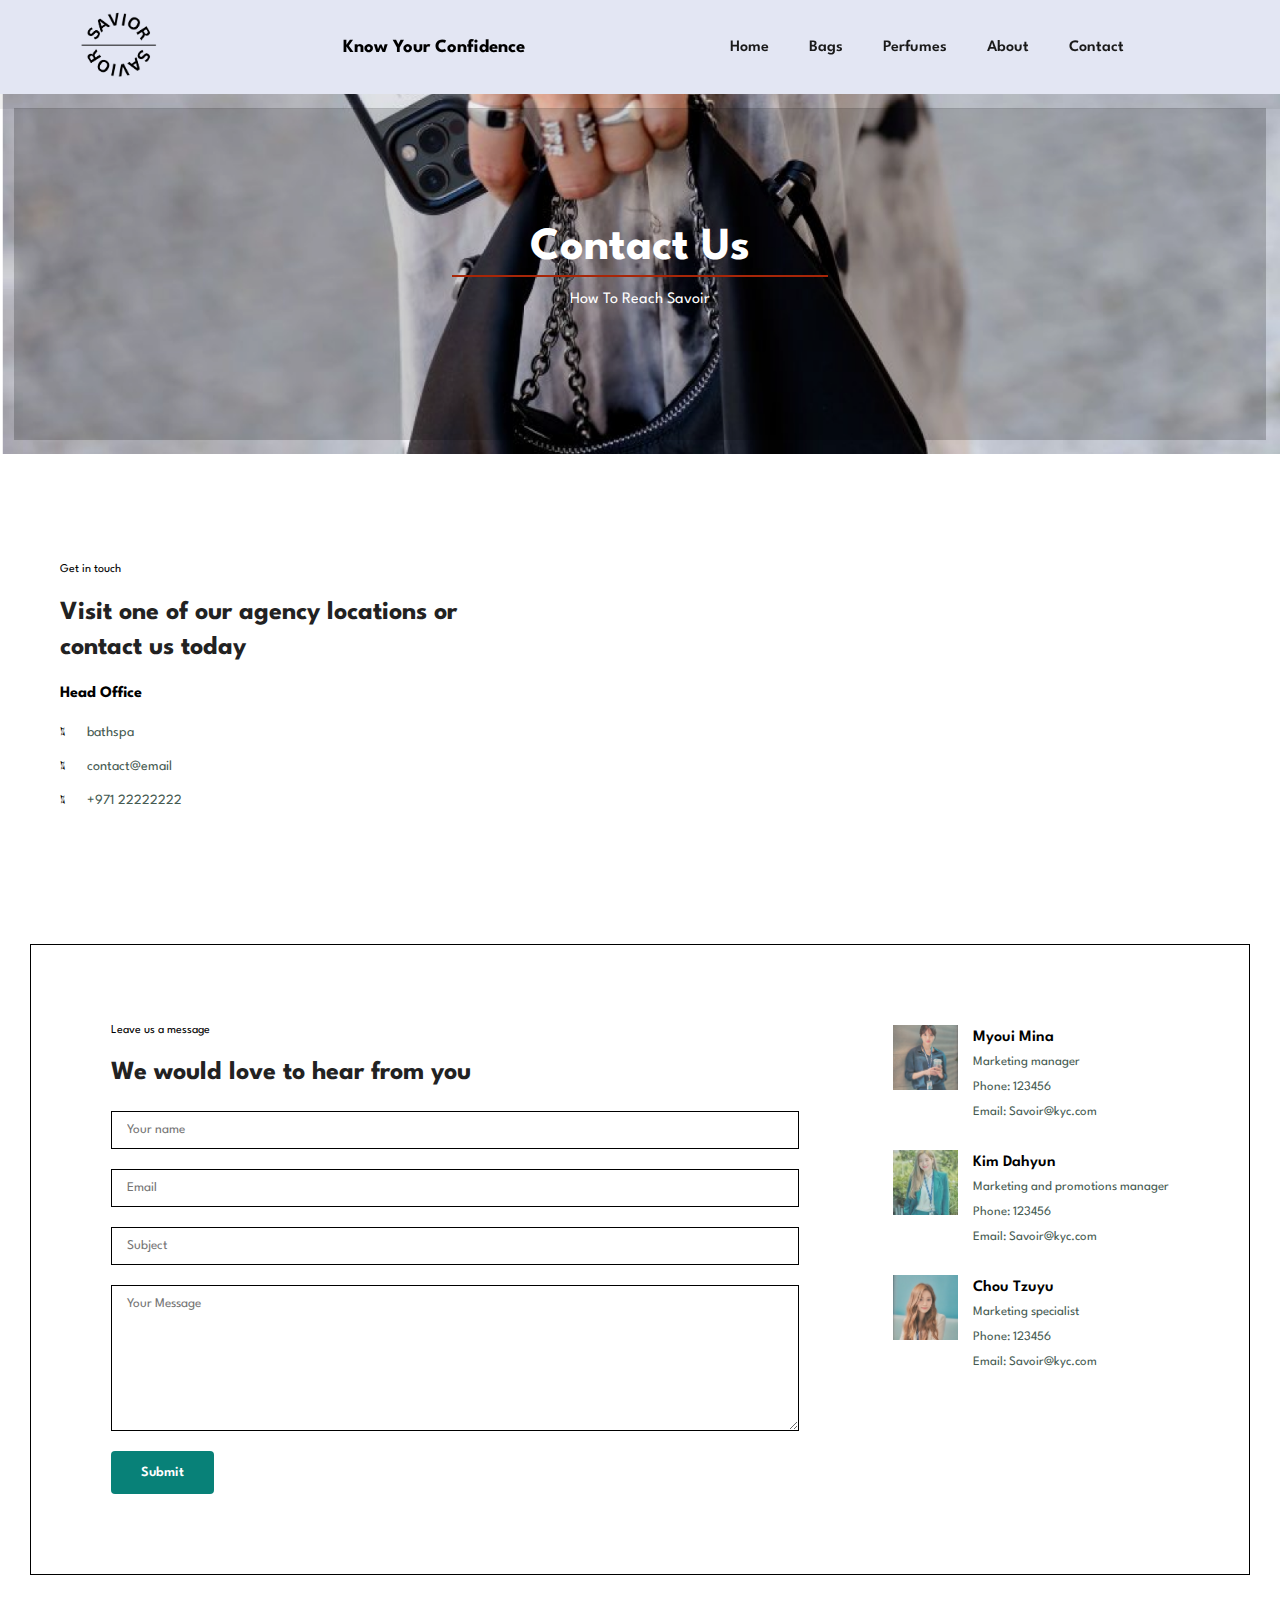
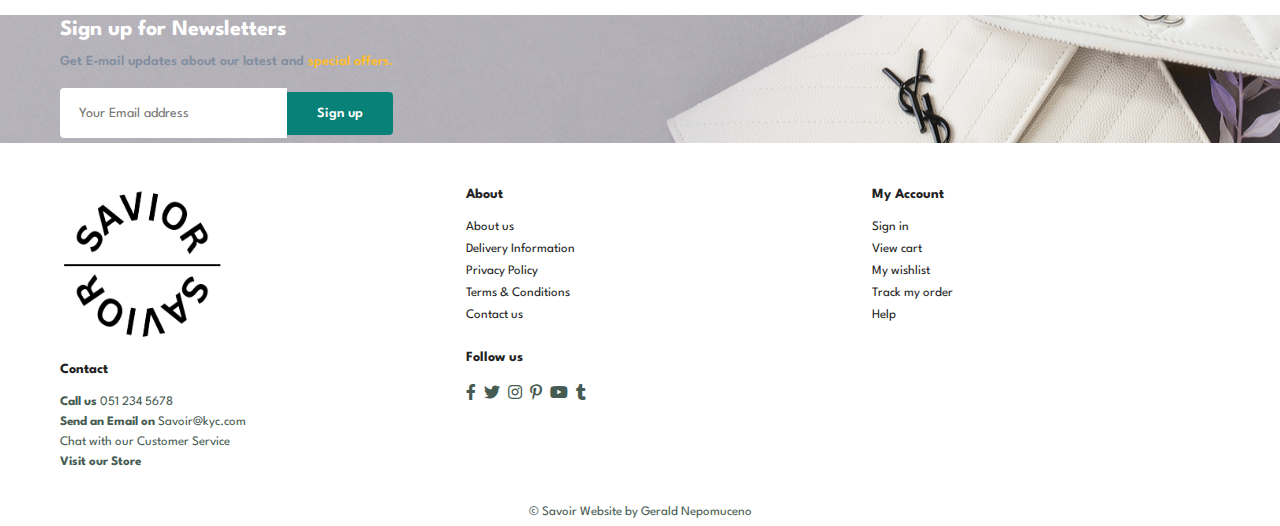
<file: contact.html>
<!DOCTYPE html>
<html lang="en">
<head>
    <meta charset="UTF-8">
    <meta http-equiv="X-UA-Compatible" content="IE=edge">
    <meta name="viewport" content="width=device-width, initial-scale=1.0" shrink-to-fit="no">
    <title> Savoir | Contact</title>
    <link rel="icon" href="img/icon.png">
    <link rel="stylesheet" href="https://pro.fontawesome.com/releases/v5.10.0/css/all.css" />
    <link rel="stylesheet" href="css/contact.css">
</head>

<body>
    <!--navbar with 6 functional buttons -->
    <section id="header">
        <a href="#" onclick="window.location.href='index.html';"><img src="img/SAVIOR.png" class="logo" alt=""></a>
        <h3 class="slogan">Know Your Confidence</h3>
        <div>
            <ul id="navbar">
                <li><a href="index.html">Home</a></li>
                <li><a href="bags.html">Bags</a></li>
                <li><a href="perfumes.html">Perfumes</a></li>
                <li><a href="about.html">About</a></li>
                <li><a class="active" href="contact.html">Contact</a></li>
                <li><a href="cart.html"><i class="far fa-shopping-bag"></i></a></li>
            </ul>
        </div>
    </section>
    <!--Page header section -->
    <section id="page-header" class="about-header">
        <div class="layer">
        <h2>Contact Us</h2>
        <hr width="30%" color="#A72608">
        <p>How To Reach Savoir</p>
    </section>
    <!--contact details of the website with embeded google map section-->
    <section id="contact-details" class="section-p1">
        <div class="details">
            <span>Get in touch</span>
            <h2>Visit one of our agency locations or contact us today</h2>
            <h3>Head Office</h3>

            <div>
                <li>
                    <i class="fal fa-map"></i>
                    <p> bathspa</p>
                </li>
                <li>
                    <i class="fal fa-envelope"></i>
                    <p> contact@email</p>
                </li>
                <li>
                    <i class="fal fa-phone-alt"></i>
                    <p> +971 22222222</p>
                </li>
                <li>
                </li>
            </div>
        </div>

        <div class="map">
            <iframe src="https://www.google.com/maps/embed?pb=!1m14!1m8!1m3!1d14375.744769501543!2d55.89526270245333!3d25.73962360578054!3m2!1i1024!2i768!4f13.1!3m3!1m2!1s0x0%3A0x9338a5c333829d48!2sBath%20Spa%20University!5e0!3m2!1sen!2sae!4v1672264450416!5m2!1sen!2sae" width="600" height="450" style="border:0;" allowfullscreen="" loading="lazy" referrerpolicy="no-referrer-when-downgrade"></iframe>
        </div>

    </section>
    <!--form section for user's concerns-->
    <section id="form-details">
        <form action="">
            <span>Leave us a message</span>
            <h2>We would love to hear from you</h2>
            <input type="text" placeholder="Your name">
            <input type="text" placeholder="Email">
            <input type="text" placeholder="Subject">
            <textarea name="" id="" cols="30" rows="10" placeholder="Your Message"></textarea>
            <button class="normal">Submit</button>
        </form>
    
    <div class="people">
        <div>
            <img src="img/people/1.png" alt="">
            <p><span>Myoui Mina</span>Marketing manager <br> Phone: 123456 <br> Email: Savoir@kyc.com</p>
        </div>
        <div>
            <img src="img/people/2.jpg" alt="">
            <p><span>Kim Dahyun</span>Marketing and promotions manager <br> Phone: 123456 <br> Email: Savoir@kyc.com</p>
        </div>
        <div>
            <img src="img/people/4.jpg" alt="">
            <p><span>Chou Tzuyu</span>Marketing specialist <br> Phone: 123456 <br> Email: Savoir@kyc.com</p>
        </div>
    </div>
    </section>
    <!--newsletter section-->
    <section id="newsletter" class="section-p1 section-m1">
        <div class="newstext">
            <h4>Sign up for Newsletters</h4>
            <p>Get E-mail updates about our latest and <span>special offers.</span></p>
            <div class="form">
                <input type="text" placeholder="Your Email address">
                <button class="normal">Sign up</button>

            </div>

        </div>
    </section>
    <!--footer section-->
    <footer class="section-p1">
        <div class="col">
            <img class="logo" src="img/SAVIOR2.png" alt="">
            <h4>Contact</h4>
            <p><strong>Call us </strong>051 234 5678</p>
            <p><strong>Send an Email on </strong>Savoir@kyc.com</p>
            <p>Chat with our Customer Service</p>
            <a href="#" onclick="window.location.href='about.html';"><p><strong>Visit our Store</strong></p></a>
            
        </div>

        <div class="col">
            <h4>About</h4>
            <a href="#" onclick="window.location.href='about.html';">About us</a>
            <a href="#">Delivery Information</a>
            <a href="#">Privacy Policy</a>
            <a href="#">Terms & Conditions</a>
            <a href="#" onclick="window.location.href='contact.html';">Contact us</a>
            <div class="follow">
                <h4>Follow us</h4>
                <div class="icon">
                    <i class="fab fa-facebook-f"></i>
                    <i class="fab fa-twitter"></i>
                    <i class="fab fa-instagram"></i>
                    <i class="fab fa-pinterest-p"></i>
                    <i class="fab fa-youtube"></i>
                    <i class="fab fa-tumblr"></i>
                </div>
            </div>
        </div>


        <div class="col">
            <h4>My Account</h4>
            <a href="#">Sign in</a>
            <a href="#" onclick="window.location.href='cart.html';">View cart</a>
            <a href="#" onclick="window.location.href='cart.html';">My wishlist</a>
            <a href="#" onclick="window.location.href='cart.html';">Track my order</a>
            <a href="#">Help</a>
        </div>

        <div class="copyright">
            <p>© Savoir Website by Gerald Nepomuceno</p>
        </div>



    </footer>

</body>
</head>
</html>
</file>
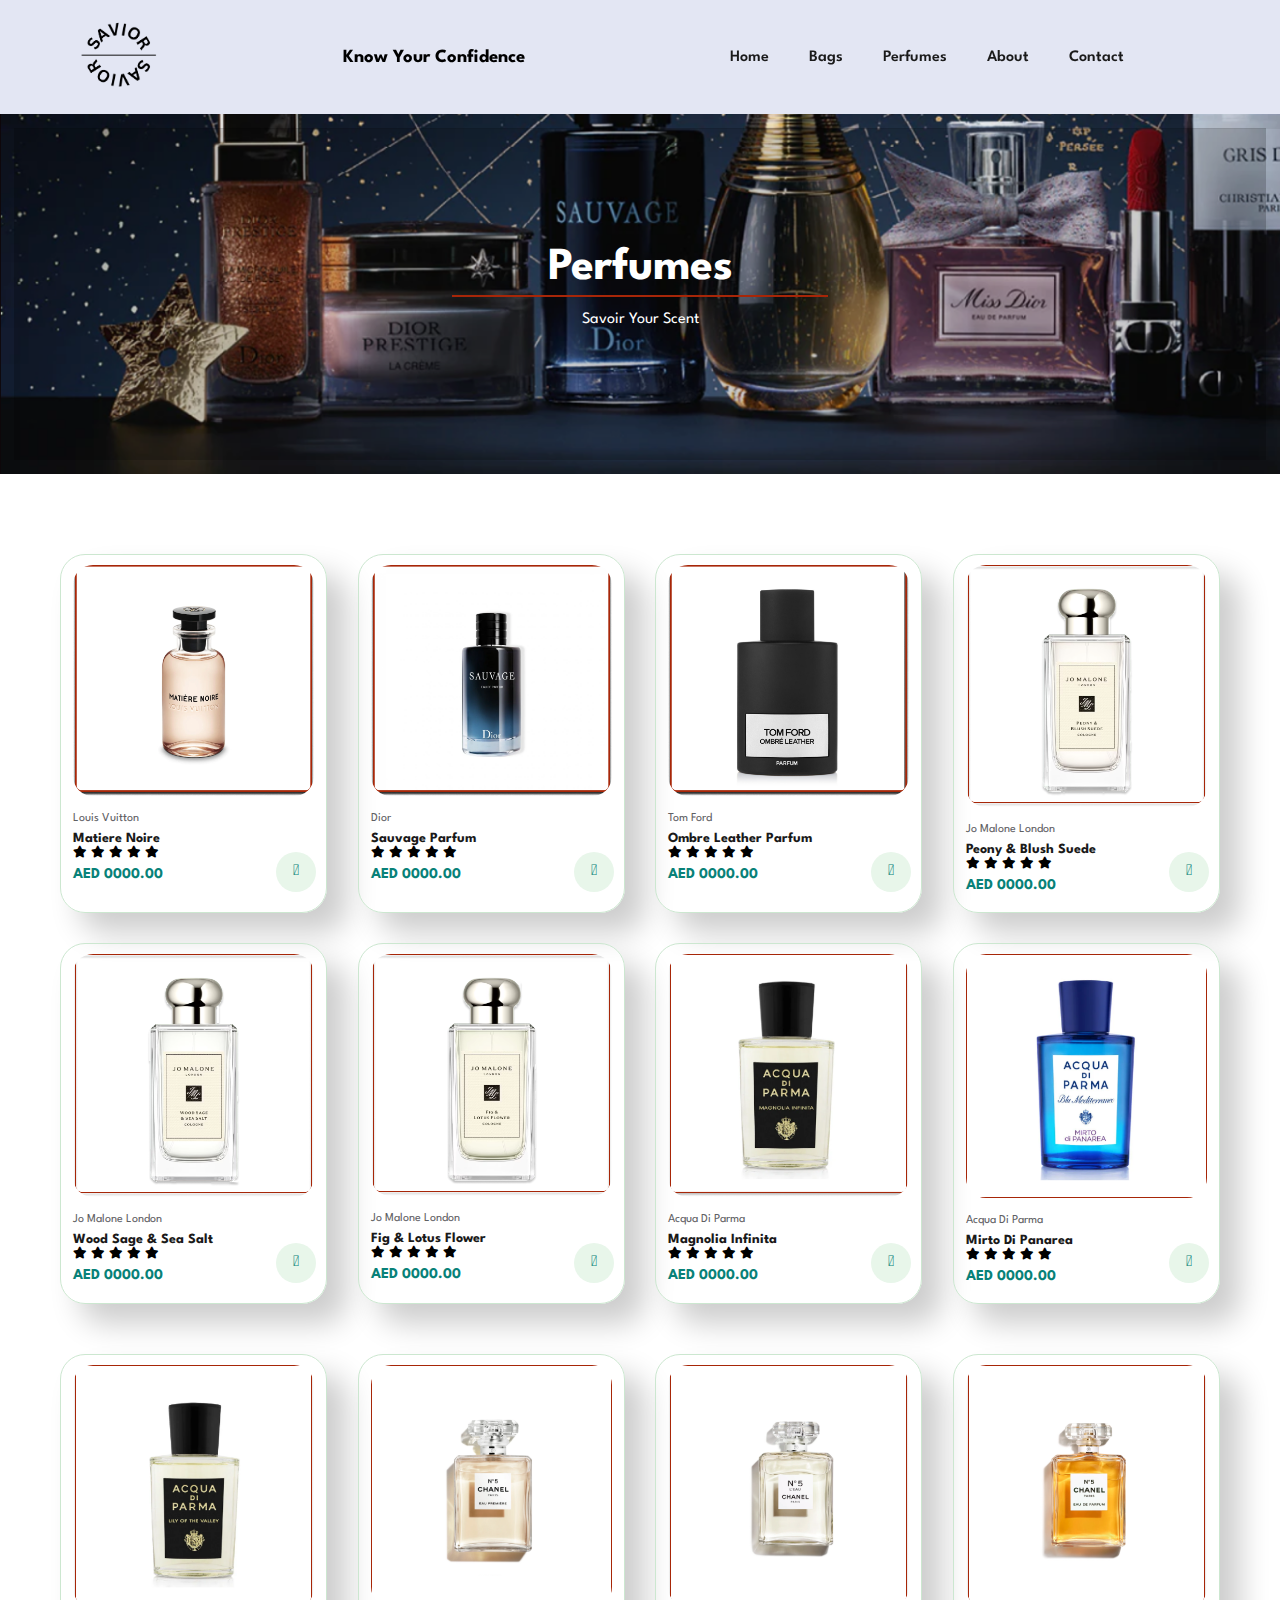
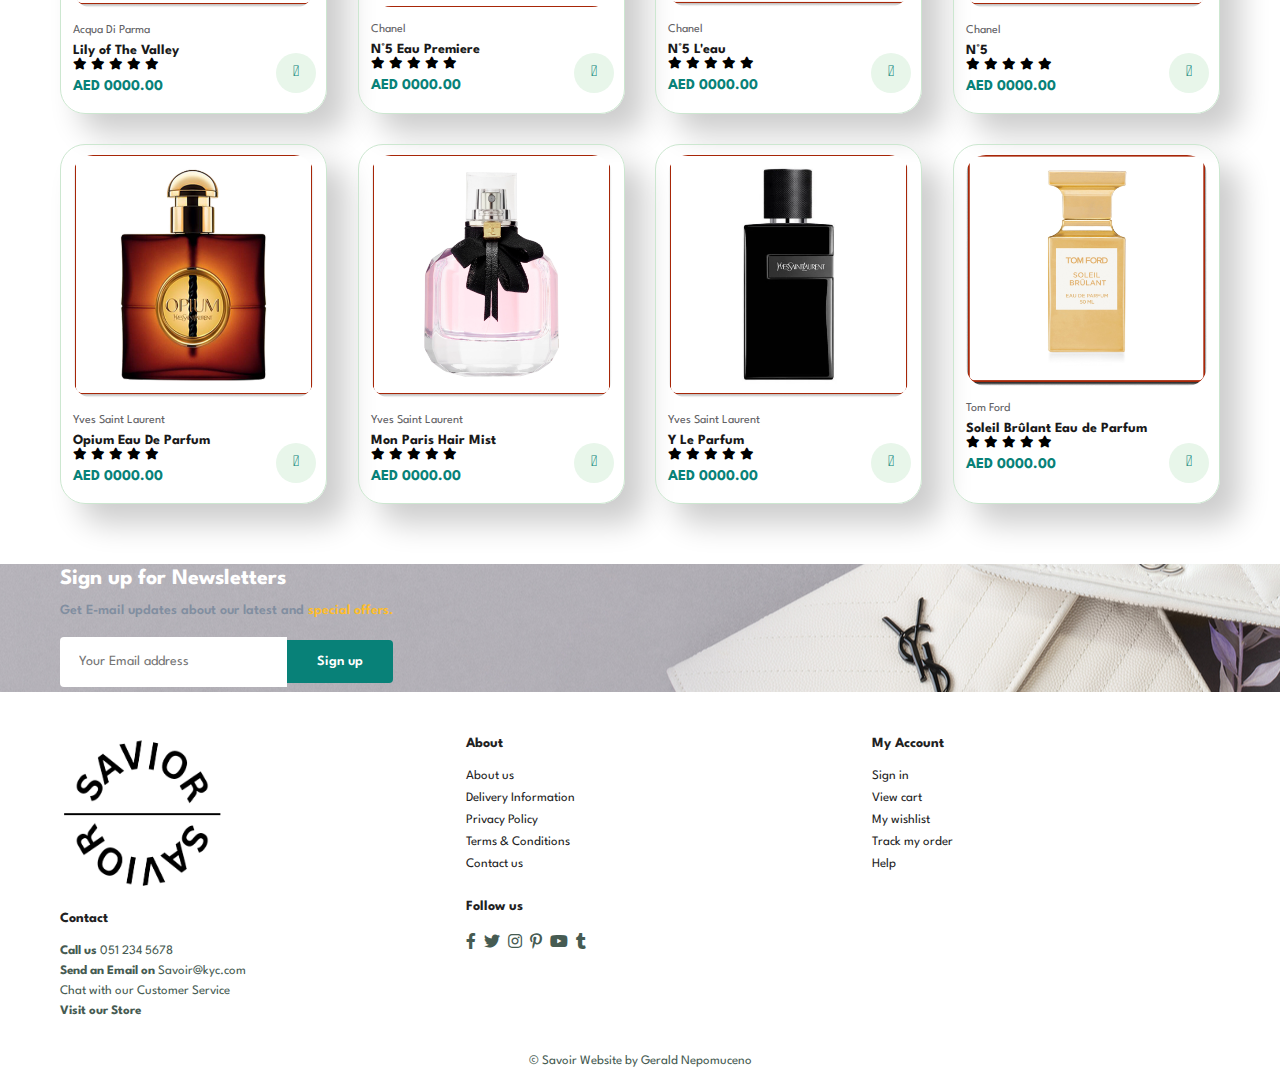
<file: perfumes.html>
<!DOCTYPE html>
<html lang="en">
<head>
    <meta charset="UTF-8">
    <meta http-equiv="X-UA-Compatible" content="IE=edge">
    <meta name="viewport" content="width=device-width, initial-scale=1.0">
    <title> Savoir | Perfumes</title>
    <link rel="icon" href="img/icon.png">
    <link rel="stylesheet" href="https://pro.fontawesome.com/releases/v5.10.0/css/all.css" />
    <link rel="stylesheet" href="css/perfumes.css">
</head>

<body>
    <!--navbar with 6 functional buttons -->
    <section id="header">
        <a href="#" onclick="window.location.href='index.html';"><img src="img/SAVIOR.png" class="logo" alt=""></a>
        <h3 class="slogan">Know Your Confidence</h3>
        <div>
            <ul id="navbar">
                <li><a href="index.html">Home</a></li>
                <li><a href="bags.html">Bags</a></li>
                <li><a class="active" href="perfumes.html">Perfumes</a></li>
                <li><a href="about.html">About</a></li>
                <li><a href="contact.html">Contact</a></li>
                <li><a href="cart.html"><i class="far fa-shopping-bag"></i></a></li>
            </ul>
        </div>
    </section>
    <!--Page header section -->
    <section id="page-header">
        <div class="layer">
        <h2>Perfumes</h2>
        <hr width="30%" color="#A72608">
        <p>Savoir Your Scent</p>
    </section>
    <!--products section-->
    <section id="product1" class="section-p1">
        
        <div class="pro-container">
            <div class="pro" onclick="window.location.href='sperf.html';">
                <img src="img/products/p1.png" alt="">
                <div class="des">
                    <span>Louis Vuitton</span>
                    <h5>Matiere Noire</h5>
                    <div class="star">
                        <i class="fas fa-star"></i>
                        <i class="fas fa-star"></i>
                        <i class="fas fa-star"></i>
                        <i class="fas fa-star"></i>
                        <i class="fas fa-star"></i>
                    </div>
                    <h4>AED 0000.00</h4>
                </div>
                <a href="#"><i class="fal fa-shopping-cart cart"></i></a>
            </div>
            <div class="pro" onclick="window.location.href='sperf.html';">
                <img src="img/products/p2.png" alt="">
                <div class="des">
                    <span>Dior</span>
                    <h5>Sauvage Parfum</h5>
                    <div class="star">
                        <i class="fas fa-star"></i>
                        <i class="fas fa-star"></i>
                        <i class="fas fa-star"></i>
                        <i class="fas fa-star"></i>
                        <i class="fas fa-star"></i>
                    </div>
                    <h4>AED 0000.00</h4>
                </div>
                <a href="#"><i class="fal fa-shopping-cart cart"></i></a>
            </div>
            
            <div class="pro" onclick="window.location.href='sperf.html';">
                <img src="img/products/p3.png" alt="">
                <div class="des">
                    <span>Tom Ford</span>
                    <h5>Ombre Leather Parfum</h5>
                    <div class="star">
                        <i class="fas fa-star"></i>
                        <i class="fas fa-star"></i>
                        <i class="fas fa-star"></i>
                        <i class="fas fa-star"></i>
                        <i class="fas fa-star"></i>
                    </div>
                    <h4>AED 0000.00</h4>
                </div>
                <a href="#"><i class="fal fa-shopping-cart cart"></i></a>
            </div>
            <div class="pro">
                <img src="img/products/p4.png" alt="">
                <div class="des">
                    <span>Jo Malone London</span>
                    <h5>Peony & Blush Suede</h5>
                    <div class="star">
                        <i class="fas fa-star"></i>
                        <i class="fas fa-star"></i>
                        <i class="fas fa-star"></i>
                        <i class="fas fa-star"></i>
                        <i class="fas fa-star"></i>
                    </div>
                    <h4>AED 0000.00</h4>
                </div>
                <a href="#"><i class="fal fa-shopping-cart cart"></i></a>
            </div>
            <div class="pro">
                <img src="img/products/p5.png" alt="">
                <div class="des">
                    <span>Jo Malone London</span>
                    <h5>Wood Sage & Sea Salt</h5>
                    <div class="star">
                        <i class="fas fa-star"></i>
                        <i class="fas fa-star"></i>
                        <i class="fas fa-star"></i>
                        <i class="fas fa-star"></i>
                        <i class="fas fa-star"></i>
                    </div>
                    <h4>AED 0000.00</h4>
                </div>
                <a href="#"><i class="fal fa-shopping-cart cart"></i></a>
            </div>
            <div class="pro">
                <img src="img/products/p6.png" alt="">
                <div class="des">
                    <span>Jo Malone London</span>
                    <h5>Fig & Lotus Flower</h5>
                    <div class="star">
                        <i class="fas fa-star"></i>
                        <i class="fas fa-star"></i>
                        <i class="fas fa-star"></i>
                        <i class="fas fa-star"></i>
                        <i class="fas fa-star"></i>
                    </div>
                    <h4>AED 0000.00</h4>
                </div>
                <a href="#"><i class="fal fa-shopping-cart cart"></i></a>
            </div>
            <div class="pro">
                <img src="img/products/p7.png" alt="">
                <div class="des">
                    <span>Acqua Di Parma</span>
                    <h5>Magnolia Infinita</h5>
                    <div class="star">
                        <i class="fas fa-star"></i>
                        <i class="fas fa-star"></i>
                        <i class="fas fa-star"></i>
                        <i class="fas fa-star"></i>
                        <i class="fas fa-star"></i>
                    </div>
                    <h4>AED 0000.00</h4>
                </div>
                <a href="#"><i class="fal fa-shopping-cart cart"></i></a>
            </div>
            <div class="pro">
                <img src="img/products/p8.png" alt="">
                <div class="des">
                    <span>Acqua Di Parma</span>
                    <h5>Mirto Di Panarea</h5>
                    <div class="star">
                        <i class="fas fa-star"></i>
                        <i class="fas fa-star"></i>
                        <i class="fas fa-star"></i>
                        <i class="fas fa-star"></i>
                        <i class="fas fa-star"></i>
                    </div>
                    <h4>AED 0000.00</h4>
                </div>
                <a href="#"><i class="fal fa-shopping-cart cart"></i></a>
            </div>

        </div>

        <div class="pro-container">
            <div class="pro">
                <img src="img/products/p9.png" alt="">
                <div class="des">
                    <span>Acqua Di Parma</span>
                    <h5>Lily of The Valley</h5>
                    <div class="star">
                        <i class="fas fa-star"></i>
                        <i class="fas fa-star"></i>
                        <i class="fas fa-star"></i>
                        <i class="fas fa-star"></i>
                        <i class="fas fa-star"></i>
                    </div>
                    <h4>AED 0000.00</h4>
                </div>
                <a href="#"><i class="fal fa-shopping-cart cart"></i></a>
            </div>
            <div class="pro">
                <img src="img/products/p10.png" alt="">
                <div class="des">
                    <span>Chanel</span>
                    <h5>N°5 Eau Premiere</h5>
                    <div class="star">
                        <i class="fas fa-star"></i>
                        <i class="fas fa-star"></i>
                        <i class="fas fa-star"></i>
                        <i class="fas fa-star"></i>
                        <i class="fas fa-star"></i>
                    </div>
                    <h4>AED 0000.00</h4>
                </div>
                <a href="#"><i class="fal fa-shopping-cart cart"></i></a>
            </div>
            <div class="pro">
                <img src="img/products/p11.png" alt="">
                <div class="des">
                    <span>Chanel</span>
                    <h5>N°5 L'eau</h5>
                    <div class="star">
                        <i class="fas fa-star"></i>
                        <i class="fas fa-star"></i>
                        <i class="fas fa-star"></i>
                        <i class="fas fa-star"></i>
                        <i class="fas fa-star"></i>
                    </div>
                    <h4>AED 0000.00</h4>
                </div>
                <a href="#"><i class="fal fa-shopping-cart cart"></i></a>
            </div>
            <div class="pro">
                <img src="img/products/p12.png" alt="">
                <div class="des">
                    <span>Chanel</span>
                    <h5>N°5</h5>
                    <div class="star">
                        <i class="fas fa-star"></i>
                        <i class="fas fa-star"></i>
                        <i class="fas fa-star"></i>
                        <i class="fas fa-star"></i>
                        <i class="fas fa-star"></i>
                    </div>
                    <h4>AED 0000.00</h4>
                </div>
                <a href="#"><i class="fal fa-shopping-cart cart"></i></a>
            </div>
            <div class="pro">
                <img src="img/products/p13.png" alt="">
                <div class="des">
                    <span>Yves Saint Laurent</span>
                    <h5>Opium Eau De Parfum</h5>
                    <div class="star">
                        <i class="fas fa-star"></i>
                        <i class="fas fa-star"></i>
                        <i class="fas fa-star"></i>
                        <i class="fas fa-star"></i>
                        <i class="fas fa-star"></i>
                    </div>
                    <h4>AED 0000.00</h4>
                </div>
                <a href="#"><i class="fal fa-shopping-cart cart"></i></a>
            </div>
            <div class="pro">
                <img src="img/products/p14.png" alt="">
                <div class="des">
                    <span>Yves Saint Laurent</span>
                    <h5>Mon Paris Hair Mist</h5>
                    <div class="star">
                        <i class="fas fa-star"></i>
                        <i class="fas fa-star"></i>
                        <i class="fas fa-star"></i>
                        <i class="fas fa-star"></i>
                        <i class="fas fa-star"></i>
                    </div>
                    <h4>AED 0000.00</h4>
                </div>
                <a href="#"><i class="fal fa-shopping-cart cart"></i></a>
            </div>
            <div class="pro">
                <img src="img/products/p15.png" alt="">
                <div class="des">
                    <span>Yves Saint Laurent</span>
                    <h5>Y Le Parfum</h5>
                    <div class="star">
                        <i class="fas fa-star"></i>
                        <i class="fas fa-star"></i>
                        <i class="fas fa-star"></i>
                        <i class="fas fa-star"></i>
                        <i class="fas fa-star"></i>
                    </div>
                    <h4>AED 0000.00</h4>
                </div>
                <a href="#"><i class="fal fa-shopping-cart cart"></i></a>
            </div>
        
        <div class="pro">
            <img src="img/products/p16.png" alt="">
            <div class="des">
                <span>Tom Ford</span>
                <h5>Soleil Brûlant Eau de Parfum</h5>
                <div class="star">
                    <i class="fas fa-star"></i>
                    <i class="fas fa-star"></i>
                    <i class="fas fa-star"></i>
                    <i class="fas fa-star"></i>
                    <i class="fas fa-star"></i>
                </div>
                <h4>AED 0000.00</h4>
            </div>
            <a href="#"><i class="fal fa-shopping-cart cart"></i></a>
        </div>
    </div>
    </div>

    </section>
    <!--newsletter section-->
    <section id="newsletter" class="section-p1 section-m1">
        <div class="newstext">
            <h4>Sign up for Newsletters</h4>
            <p>Get E-mail updates about our latest and <span>special offers.</span></p>
            <div class="form">
                <input type="text" placeholder="Your Email address">
                <button class="normal">Sign up</button>

            </div>

        </div>
    </section>
    <!--footer section-->
    <footer class="section-p1">
        <div class="col">
            <img class="logo" src="img/SAVIOR2.png" alt="">
            <h4>Contact</h4>
            <p><strong>Call us </strong>051 234 5678</p>
            <p><strong>Send an Email on </strong>Savoir@kyc.com</p>
            <p>Chat with our Customer Service</p>
            <a href="#" onclick="window.location.href='about.html';"><p><strong>Visit our Store</strong></p></a>
            
        </div>

        <div class="col">
            <h4>About</h4>
            <a href="#" onclick="window.location.href='about.html';">About us</a>
            <a href="#">Delivery Information</a>
            <a href="#">Privacy Policy</a>
            <a href="#">Terms & Conditions</a>
            <a href="#" onclick="window.location.href='contact.html';">Contact us</a>
            <div class="follow">
                <h4>Follow us</h4>
                <div class="icon">
                    <i class="fab fa-facebook-f"></i>
                    <i class="fab fa-twitter"></i>
                    <i class="fab fa-instagram"></i>
                    <i class="fab fa-pinterest-p"></i>
                    <i class="fab fa-youtube"></i>
                    <i class="fab fa-tumblr"></i>
                </div>
            </div>
        </div>


        <div class="col">
            <h4>My Account</h4>
            <a href="#">Sign in</a>
            <a href="#" onclick="window.location.href='cart.html';">View cart</a>
            <a href="#" onclick="window.location.href='cart.html';">My wishlist</a>
            <a href="#" onclick="window.location.href='cart.html';">Track my order</a>
            <a href="#">Help</a>
        </div>

        <div class="copyright">
            <p>© Savoir Website by Gerald Nepomuceno</p>
        </div>



    </footer>

</body>
</head>
</html>
</file>
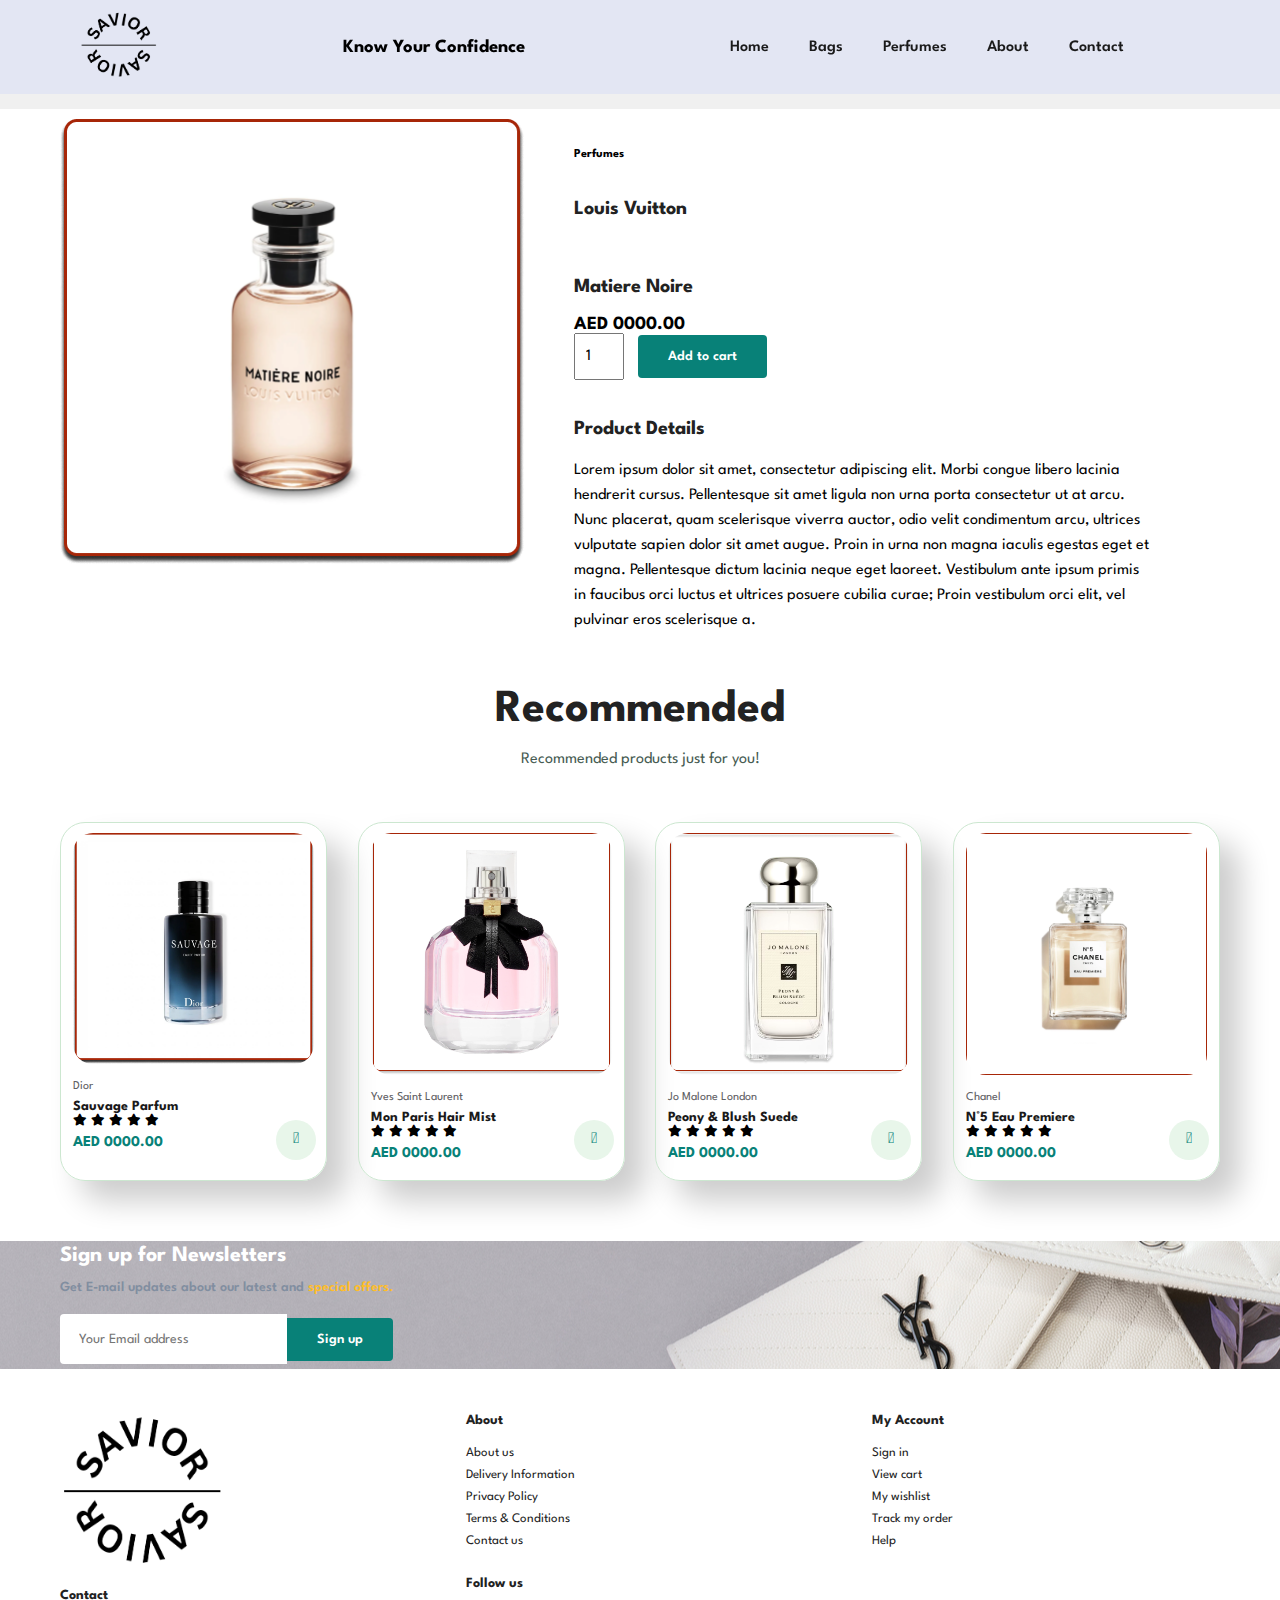
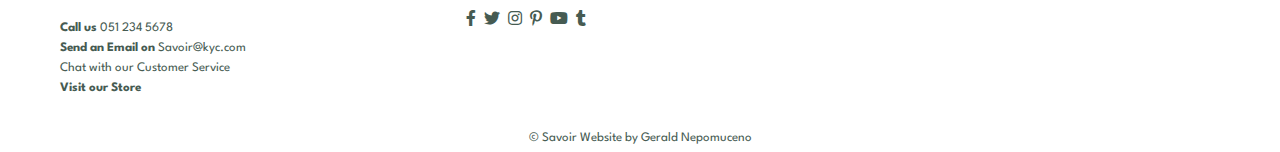
<file: sperf.html>
<!DOCTYPE html>
<html lang="en">
<head>
    <meta charset="UTF-8">
    <meta http-equiv="X-UA-Compatible" content="IE=edge">
    <meta name="viewport" content="width=device-width, initial-scale=1.0">
    <title> Savoir </title>
    <link rel="icon" href="img/icon.png">
    <link rel="stylesheet" href="https://pro.fontawesome.com/releases/v5.10.0/css/all.css" />
    <link rel="stylesheet" href="css/sperf.css">
</head>

<body>
    <!--navbar with 6 functional buttons -->
    <section id="header">
        <a href="#" onclick="window.location.href='index.html';"><img src="img/SAVIOR.png" class="logo" alt=""></a>
        <h3 class="slogan">Know Your Confidence</h3>
        <div>
            <ul id="navbar">
                <li><a href="index.html">Home</a></li>
                <li><a href="bags.html">Bags</a></li>
                <li><a href="perfumes.html">Perfumes</a></li>
                <li><a href="about.html">About</a></li>
                <li><a href="contact.html">Contact</a></li>
                <li><a href="cart.html"><i class="far fa-shopping-bag"></i></a></li>
            </ul>
        </div>
    </section>
    <!--single product details section-->
    <section id="prodetails" class="section-p1">
        <div class="single-pro-image">
            <img src="img/products/p1.png" width="100%" id="MainImg" alt="">

                </div>
            </div>
        </div>

        <div class="single-pro-details">
            <h6>Perfumes</h6>
            <h4>Louis Vuitton</h4>
            <h4>Matiere Noire</h4>
            <h3>AED 0000.00</h3>
            <input type="number" value="1">
            <button class="normal">Add to cart</button>
            <h4>Product Details</h4>
            <span>Lorem ipsum dolor sit amet, consectetur adipiscing elit. Morbi congue libero lacinia hendrerit cursus. Pellentesque sit amet ligula non urna porta consectetur ut at arcu. Nunc placerat, quam scelerisque viverra auctor, odio velit condimentum arcu, ultrices vulputate sapien dolor sit amet augue. Proin in urna non magna iaculis egestas eget et magna. Pellentesque dictum lacinia neque eget laoreet. Vestibulum ante ipsum primis in faucibus orci luctus et ultrices posuere cubilia curae; Proin vestibulum orci elit, vel pulvinar eros scelerisque a.
            </span>

        </div>


    </section>
    <!--recommended products section-->
    <section id="product1" class="section-p1">
        <h2>Recommended</h2>
        <p>Recommended products just for you!</p>
        <div class="pro-container">
            <div class="pro">
                <img src="img/products/p2.png" alt="">
                <div class="des">
                    <span>Dior</span>
                    <h5>Sauvage Parfum</h5>
                    <div class="star">
                        <i class="fas fa-star"></i>
                        <i class="fas fa-star"></i>
                        <i class="fas fa-star"></i>
                        <i class="fas fa-star"></i>
                        <i class="fas fa-star"></i>
                    </div>
                    <h4>AED 0000.00</h4>
                </div>
                <a href="#"><i class="fal fa-shopping-cart cart"></i></a>
            </div>
            <div class="pro">
                <img src="img/products/p14.png" alt="">
                <div class="des">
                    <span>Yves Saint Laurent</span>
                    <h5>Mon Paris Hair Mist</h5>
                    <div class="star">
                        <i class="fas fa-star"></i>
                        <i class="fas fa-star"></i>
                        <i class="fas fa-star"></i>
                        <i class="fas fa-star"></i>
                        <i class="fas fa-star"></i>
                    </div>
                    <h4>AED 0000.00</h4>
                </div>
                <a href="#"><i class="fal fa-shopping-cart cart"></i></a>
            </div>
            <div class="pro">
                <img src="img/products/p4.png" alt="">
                <div class="des">
                    <span>Jo Malone London</span>
                    <h5>Peony & Blush Suede</h5>
                    <div class="star">
                        <i class="fas fa-star"></i>
                        <i class="fas fa-star"></i>
                        <i class="fas fa-star"></i>
                        <i class="fas fa-star"></i>
                        <i class="fas fa-star"></i>
                    </div>
                    <h4>AED 0000.00</h4>
                </div>
                <a href="#"><i class="fal fa-shopping-cart cart"></i></a>
            </div>
            <div class="pro">
                <img src="img/products/p10.png" alt="">
                <div class="des">
                    <span>Chanel</span>
                    <h5>N°5 Eau Premiere</h5>
                    <div class="star">
                        <i class="fas fa-star"></i>
                        <i class="fas fa-star"></i>
                        <i class="fas fa-star"></i>
                        <i class="fas fa-star"></i>
                        <i class="fas fa-star"></i>
                    </div>
                    <h4>AED 0000.00</h4>
                </div>
                <a href="#"><i class="fal fa-shopping-cart cart"></i></a>
            </div>
            

        </div>

    </section>
    <!--newsletter section-->
    <section id="newsletter" class="section-p1 section-m1">
        <div class="newstext">
            <h4>Sign up for Newsletters</h4>
            <p>Get E-mail updates about our latest and <span>special offers.</span></p>
            <div class="form">
                <input type="text" placeholder="Your Email address">
                <button class="normal">Sign up</button>

            </div>

        </div>
    </section>
    <!--footer section-->
    <footer class="section-p1">
        <div class="col">
            <img class="logo" src="img/SAVIOR2.png" alt="">
            <h4>Contact</h4>
            <p><strong>Call us </strong>051 234 5678</p>
            <p><strong>Send an Email on </strong>Savoir@kyc.com</p>
            <p>Chat with our Customer Service</p>
            <a href="#" onclick="window.location.href='about.html';"><p><strong>Visit our Store</strong></p></a>
            
        </div>

        <div class="col">
            <h4>About</h4>
            <a href="#" onclick="window.location.href='about.html';">About us</a>
            <a href="#">Delivery Information</a>
            <a href="#">Privacy Policy</a>
            <a href="#">Terms & Conditions</a>
            <a href="#" onclick="window.location.href='contact.html';">Contact us</a>
            <div class="follow">
                <h4>Follow us</h4>
                <div class="icon">
                    <i class="fab fa-facebook-f"></i>
                    <i class="fab fa-twitter"></i>
                    <i class="fab fa-instagram"></i>
                    <i class="fab fa-pinterest-p"></i>
                    <i class="fab fa-youtube"></i>
                    <i class="fab fa-tumblr"></i>
                </div>
            </div>
        </div>


        <div class="col">
            <h4>My Account</h4>
            <a href="#">Sign in</a>
            <a href="#" onclick="window.location.href='cart.html';">View cart</a>
            <a href="#" onclick="window.location.href='cart.html';">My wishlist</a>
            <a href="#" onclick="window.location.href='cart.html';">Track my order</a>
            <a href="#">Help</a>
        </div>

        <div class="copyright">
            <p>© Savoir Website by Gerald Nepomuceno</p>
        </div>



    </footer>

</body>
</head>
</html>
</file>
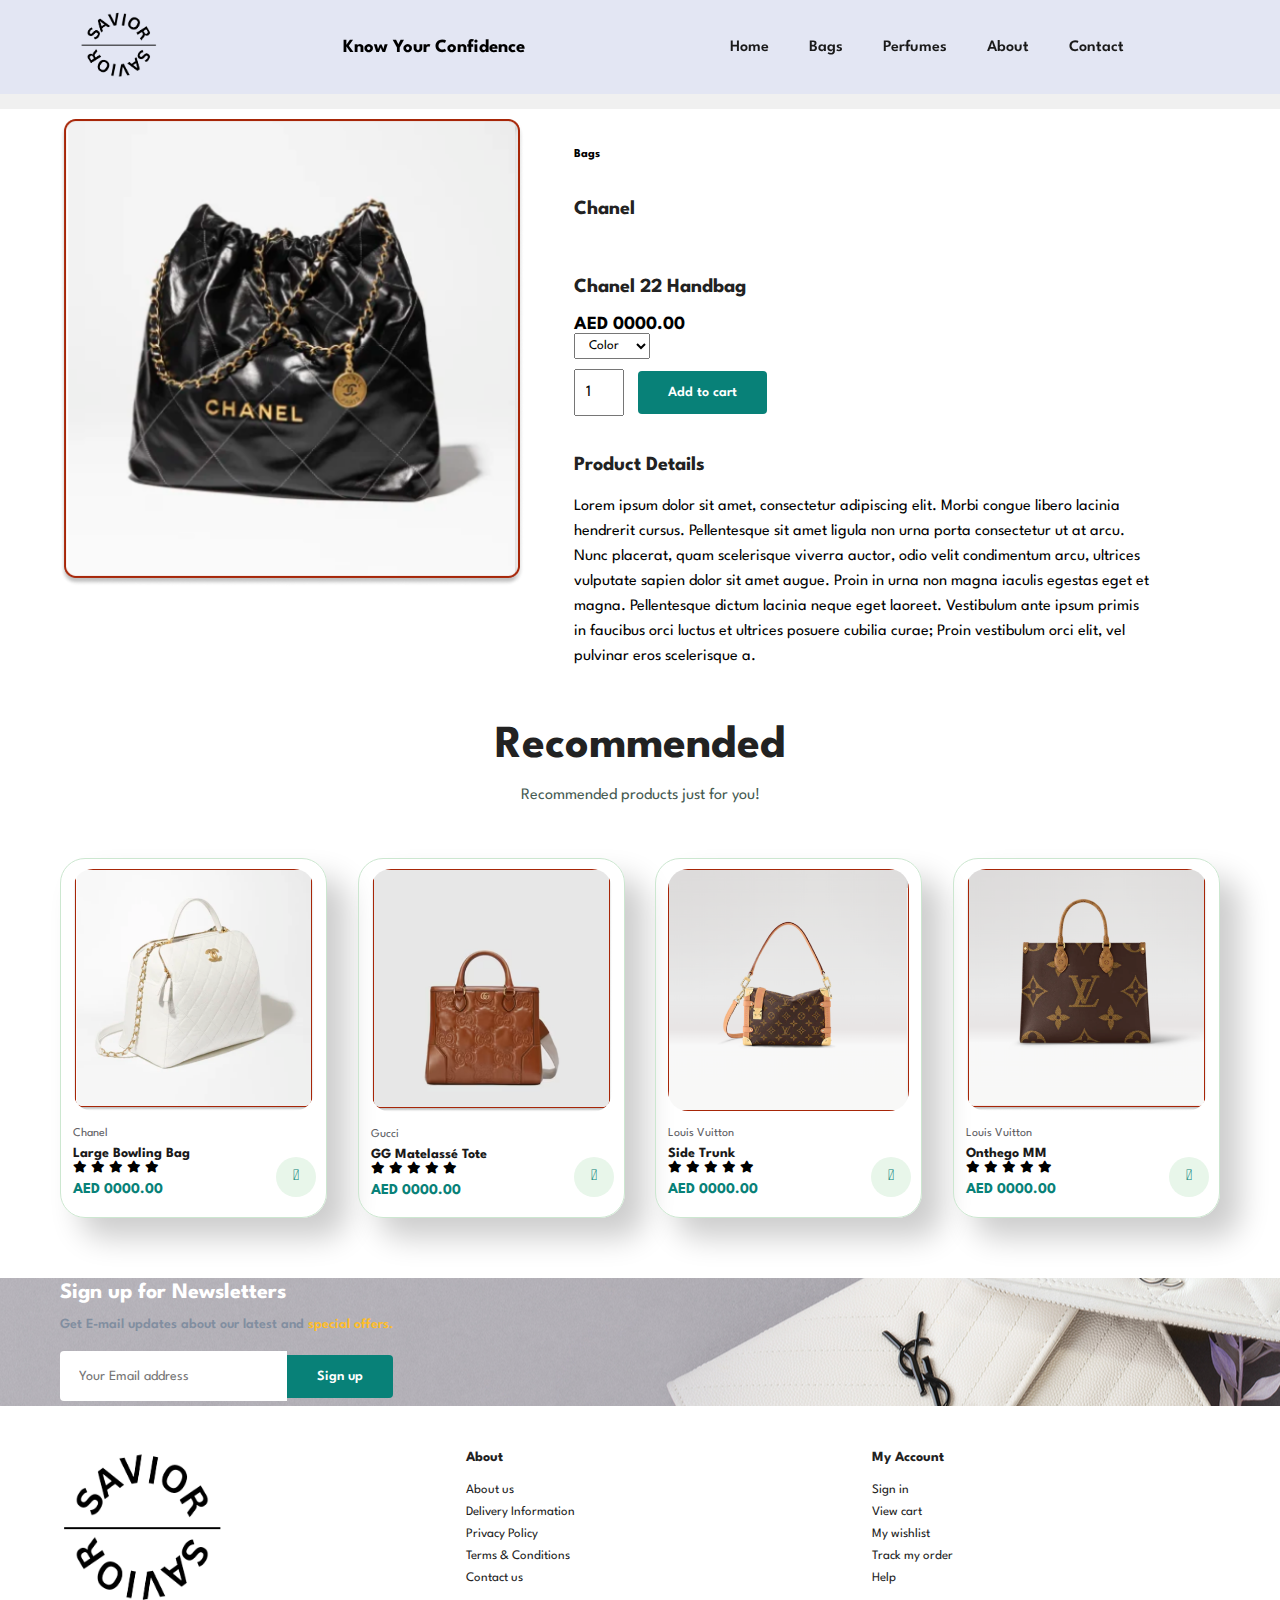
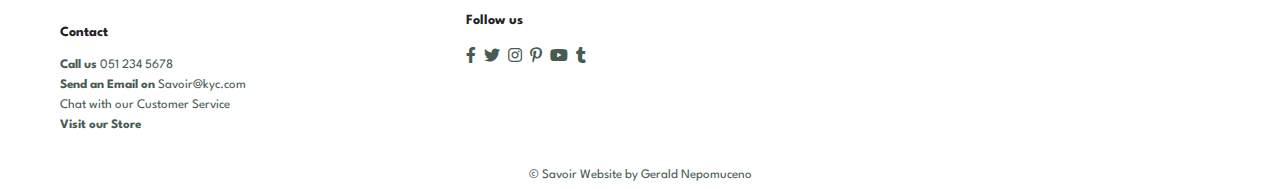
<file: sproduct.html>
<!DOCTYPE html>
<html lang="en">
<head>
    <meta charset="UTF-8">
    <meta http-equiv="X-UA-Compatible" content="IE=edge">
    <meta name="viewport" content="width=device-width, initial-scale=1.0">
    <title> Savoir </title>
    <link rel="icon" href="img/icon.png">
    <link rel="stylesheet" href="https://pro.fontawesome.com/releases/v5.10.0/css/all.css" />
    <link rel="stylesheet" href="css/sproduct.css">
</head>

<body>
    <!--navbar with 6 functional buttons -->
    <section id="header">
        <a href="#" onclick="window.location.href='index.html';"><img src="img/SAVIOR.png" class="logo" alt=""></a>
        <h3 class="slogan">Know Your Confidence</h3>
        <div>
            <ul id="navbar">
                <li><a href="index.html">Home</a></li>
                <li><a href="bags.html">Bags</a></li>
                <li><a href="perfumes.html">Perfumes</a></li>
                <li><a href="about.html">About</a></li>
                <li><a href="contact.html">Contact</a></li>
                <li><a href="cart.html"><i class="far fa-shopping-bag"></i></a></li>
            </ul>
        </div>
    </section>
    <!--single product details section-->
    <section id="prodetails" class="section-p1">
        <div class="single-pro-image">
            <img src="img/products/f1.png" width="100%" id="MainImg" alt="">

                </div>
            </div>
        </div>

        <div class="single-pro-details">
            <h6>Bags</h6>
            <h4>Chanel</h4>
            <h4>Chanel 22 Handbag</h4>
            <h3>AED 0000.00</h3>
            <select>
                <option>Color</option>
                <option>Red</option>
                <option>Blue</option>
                <option>Green</option>
            </select>
            <input type="number" value="1">
            <button class="normal">Add to cart</button>
            <h4>Product Details</h4>
            <span>Lorem ipsum dolor sit amet, consectetur adipiscing elit. Morbi congue libero lacinia hendrerit cursus. Pellentesque sit amet ligula non urna porta consectetur ut at arcu. Nunc placerat, quam scelerisque viverra auctor, odio velit condimentum arcu, ultrices vulputate sapien dolor sit amet augue. Proin in urna non magna iaculis egestas eget et magna. Pellentesque dictum lacinia neque eget laoreet. Vestibulum ante ipsum primis in faucibus orci luctus et ultrices posuere cubilia curae; Proin vestibulum orci elit, vel pulvinar eros scelerisque a.
            </span>

        </div>


    </section>
    <!--recommended products section-->
    <section id="product1" class="section-p1">
        <h2>Recommended</h2>
        <p>Recommended products just for you!</p>
        <div class="pro-container">
            <div class="pro">
                <img src="img/products/f12.png" alt="">
                <div class="des">
                    <span>Chanel</span>
                    <h5>Large Bowling Bag</h5>
                    <div class="star">
                        <i class="fas fa-star"></i>
                        <i class="fas fa-star"></i>
                        <i class="fas fa-star"></i>
                        <i class="fas fa-star"></i>
                        <i class="fas fa-star"></i>
                    </div>
                    <h4>AED 0000.00</h4>
                </div>
                <a href="#"><i class="fal fa-shopping-cart cart"></i></a>
            </div>
            <div class="pro">
                <img src="img/products/f7.png" alt="">
                <div class="des">
                    <span>Gucci</span>
                    <h5>GG Matelassé Tote</h5>
                    <div class="star">
                        <i class="fas fa-star"></i>
                        <i class="fas fa-star"></i>
                        <i class="fas fa-star"></i>
                        <i class="fas fa-star"></i>
                        <i class="fas fa-star"></i>
                    </div>
                    <h4>AED 0000.00</h4>
                </div>
                <a href="#"><i class="fal fa-shopping-cart cart"></i></a>
            </div>
            <div class="pro">
                <img src="img/products/f8.png" alt="">
                <div class="des">
                    <span>Louis Vuitton</span>
                    <h5>Side Trunk</h5>
                    <div class="star">
                        <i class="fas fa-star"></i>
                        <i class="fas fa-star"></i>
                        <i class="fas fa-star"></i>
                        <i class="fas fa-star"></i>
                        <i class="fas fa-star"></i>
                    </div>
                    <h4>AED 0000.00</h4>
                </div>
                <a href="#"><i class="fal fa-shopping-cart cart"></i></a>
            </div>
            <div class="pro">
                <img src="img/products/f9.png" alt="">
                <div class="des">
                    <span>Louis Vuitton</span>
                    <h5>Onthego MM</h5>
                    <div class="star">
                        <i class="fas fa-star"></i>
                        <i class="fas fa-star"></i>
                        <i class="fas fa-star"></i>
                        <i class="fas fa-star"></i>
                        <i class="fas fa-star"></i>
                    </div>
                    <h4>AED 0000.00</h4>
                </div>
                <a href="#"><i class="fal fa-shopping-cart cart"></i></a>
            </div>
            

        </div>

    </section>
    <!--newsletter section-->
    <section id="newsletter" class="section-p1 section-m1">
        <div class="newstext">
            <h4>Sign up for Newsletters</h4>
            <p>Get E-mail updates about our latest and <span>special offers.</span></p>
            <div class="form">
                <input type="text" placeholder="Your Email address">
                <button class="normal">Sign up</button>

            </div>

        </div>
    </section>
    <!--footer section-->
    <footer class="section-p1">
        <div class="col">
            <img class="logo" src="img/SAVIOR2.png" alt="">
            <h4>Contact</h4>
            <p><strong>Call us </strong>051 234 5678</p>
            <p><strong>Send an Email on </strong>Savoir@kyc.com</p>
            <p>Chat with our Customer Service</p>
            <a href="#" onclick="window.location.href='about.html';"><p><strong>Visit our Store</strong></p></a>
            
        </div>

        <div class="col">
            <h4>About</h4>
            <a href="#" onclick="window.location.href='about.html';">About us</a>
            <a href="#">Delivery Information</a>
            <a href="#">Privacy Policy</a>
            <a href="#">Terms & Conditions</a>
            <a href="#" onclick="window.location.href='contact.html';">Contact us</a>
            <div class="follow">
                <h4>Follow us</h4>
                <div class="icon">
                    <i class="fab fa-facebook-f"></i>
                    <i class="fab fa-twitter"></i>
                    <i class="fab fa-instagram"></i>
                    <i class="fab fa-pinterest-p"></i>
                    <i class="fab fa-youtube"></i>
                    <i class="fab fa-tumblr"></i>
                </div>
            </div>
        </div>


        <div class="col">
            <h4>My Account</h4>
            <a href="#">Sign in</a>
            <a href="#" onclick="window.location.href='cart.html';">View cart</a>
            <a href="#" onclick="window.location.href='cart.html';">My wishlist</a>
            <a href="#" onclick="window.location.href='cart.html';">Track my order</a>
            <a href="#">Help</a>
        </div>

        <div class="copyright">
            <p>© Savoir Website by Gerald Nepomuceno</p>
        </div>



    </footer>

</body>
</head>
</html>
</file>
<file: css/index.css>
/* global styling */
@import url('https://fonts.googleapis.com/css2?family=Spartan:wght@100;200;300;400;500;600;700;800;900&display=swap');
*{
    margin: 0;
    padding: 0;
    box-sizing: border-box;
    font-family: 'Spartan', sans-serif;
    -webkit-box-sizing: border-box;
    box-sizing: border-box;
}
/* global h1 styling */
h1 {
    font-size: 50px;
    line-height: 64px;
    color: #222;

}
/* global h2 styling */
h2 {
    font-size: 46px;
    line-height: 54px;
    color: #222;

}
/* global h4 styling */
h4 {
    font-size: 20px;
    color: #222;

}
/* global h6 styling */
h6 {
    font-weight: 700;
    font-size: 12px;

}
/* global paragraph styling */
p {
    font-size: 16px;
    color: #465b52;
    margin: 15px 0 20px 0;


}
/* global section padding styling */
.section-p1 {
    padding: 5px 60px;
    margin-top: 40px;
    margin-bottom: 40px;

}
/* global section margin styling */
.section-m1 {
    margin: 40px 0;

}
/* global button styling */
button.normal {
    font-size: 14px;
    font-weight: 600;
    padding: 15px 30px;
    color: #000;
    background-color: #fff;
    border-radius: 4px;
    cursor: pointer;
    border: none;
    outline: none;
    transition: 0.2s;
}
/* global button styling */
button.white {
    font-size: 14px;
    font-weight: 600;
    padding: 11px 18px;
    color: #fff;
    background-color: transparent;
    cursor: pointer;
    border: 1px solid #fff;
    outline: none;
    transition: 0.2s;


}
/* global body styling */
body {
    width: 100%;
}

/* Header Start */
#header {
    display: flex;
    align-items: center;
    justify-content: space-between;
    padding: 10px 80px;
    background: #E3E6F3;
    box-shadow: 0px 15px rgba(0, 0, 0, 0.06);
    z-index: 999;
    position: sticky;
    top: 0;
    left: 0;

}
/* navbar logo style */
.logo{
    width: 100%;
    height: 70px;
}
/* navbar styling */
#navbar {
    display: flex;
    align-items: center;
    justify-content: center;

}

#navbar li{
    list-style: none;
    padding: 0 20px;
    position: relative;
}

#navbar li a{
    text-decoration: none;
    font-size: 16px;
    font-weight: 600;
    color: #1a1a1a;
    transition: 0.3s ease;

}

#navbar li a:hover,
#navbar li a:active{
    color: #088178;

}

#navbar li a:active::after,
#navbar li a:hover::after{ 
    content: "";
    width: 30%;
    height: 2px;
    background: #088178;
    position: absolute;
    bottom: -4px;
    left: 20px;

}
/* Home Page */
/* home page gif header style*/
#hero {
    background-image: url("../img/banner/b1.gif");
    height: 70vh;
    width: 100%;
    background-size: cover;
    background-position: top 25% right 0;
    padding: 0 80px;
    display: flex;
    flex-direction: column;
    align-items: flex-start;
    justify-content: center;

}

#hero h4 {
    padding-bottom: 15px;
    filter: invert();


}

#hero h2 {
    filter: invert();
}

#hero h1 {
    color: #088178;
    filter: invert();

}

#hero button {
    background-color: transparent;
    color:#088178;
    border: 1px solid #000;
    padding: 14px 80px 14px 65px;
    background-repeat: no-repeat;
    cursor: pointer;
    font-weight: 700;
    font-size: 15px;
    filter: invert();
}
#hero button:hover {
    background-color: #088178;
    color: #fff;
}

/* products style*/
#product1 {
    text-align: center;


}

#product1 .pro-container{
    display: flex;
    justify-content: space-between;
    padding-top: 20px;
    flex-wrap: wrap;

}

#product1 .pro{
    width: 23%;
    min-width: 250px;
    padding: 10px 12px;
    border: 1px solid #cce7d0;
    border-radius: 25px;
    cursor: pointer;
    box-shadow: 20px 20px 30px rgba(0,0,0,0.2);
    margin: 15px 0;
    transition: 0.2s ease;
    position: relative;
}

#product1 .pro:hover{
    box-shadow: 20px 20px 30px rgba(0,0,0,0.6);
}

#product1 .pro img {
    width: 100%;
    border-radius: 20px;

}

#product1 .pro .des{
    text-align: start;
    padding: 10px 0;

}

#product1 .pro .des span{
    color: #606063;
    font-size: 12px;


}

#product1 .pro .des h5{
    padding-top: 7px;
    color: #1a1a1a;
    font-size: 14px;

}

#product1 .pro .des i{
    font-size: 12px;
    color: rgba(243, 181, 25,)
}

#product1 .pro h4{
    padding-top: 7px;
    font-size: 15px;
    font-weight: 700;
    color: #088178;

}

#product1 .pro .cart{
    width: 40px;
    height: 40px;
    line-height: 40px;
    border-radius: 50px;
    background-color: #e8f6ea;
    font-weight: 500;
    color: #088178;
    border-color: 1px solid #cce7d0;
    position: absolute;;
    bottom: 20px;
    right: 10px;
}
/* shop banner style */
#banner {
    display: flex;
    flex-direction: column;
    justify-content: center;
    align-items: center;
    text-align: center;
    background-image: url("../img/banner/b3.png");
    width: 100%;
    height: 40vh;
    background-size: cover;
    background-position: center;

}

#banner h4 {
    color: #fff;
    font-size: 15px;
}

#banner h2 {
    color: #fff;
    font-size: 30px;
    padding: 10px 0;
}

#banner span {
    color: #ef3636;
}


#banner button:hover {
    background-color: #088178;
    color: #fff;
}
/* shop banner style */
#bannerperf {
    display: flex;
    flex-direction: column;
    justify-content: center;
    align-items: center;
    text-align: center;
    background-image: url("../img/banner/b4-1.png");
    width: 100%;
    height: 40vh;
    background-size: cover;
    background-position: center;

}

#bannerperf h4 {
    color: #fff;
    font-size: 15px;
}

#bannerperf h2 {
    color: #fff;
    font-size: 30px;
    padding: 10px 0;
}

#bannerperf span {
    color: #ef3636;
}

#bannerperf button:hover {
    background-color: #088178;
    color: #fff;
}

/* marquee api style*/
.no-wrap {
    white-space: nowrap!important;
  }
  
.container{
    max-width: 90%;
    border: 1px solid #000;
    margin: 0 auto;
    overflow: hidden;
  }
  
.grid {
    display: block;
  }
  
.cell {
    display: inline-block;
    border: 1px solid #000;
    position: relative;
    align-items: center;
    width: 100%;
    height: 30vh;
    padding: 1rem .5rem;
    cursor: pointer;
  }
  
.cell .content {
    display: block;
    position: absolute;
    
    top: .5rem;
    bottom: .5rem;
    left: .5rem;
    right: .5rem;
    padding: 1rem;
    box-shadow: 0 2px 10px -10px #ccc;
  }
  
.cell.w33 {
    width: 33%;
    
  }
/* newsletter style */
#newsletter {
    display: flex;
    justify-content: space-between;
    flex-wrap: wrap;
    align-items: center;
    background-image: url("../img/banner/b11.png");
    background-repeat: no-repeat;
    background-position: 20% 30%;
    background-color: #000;

}
 
#newsletter h4 {
    font-size: 22px;
    font-weight: 700;
    color: #fff;

}

#newsletter p {
    
    font-size: 14px;
    font-weight: 600;
    color: #818ea0;

}

#newsletter p span{
    color: #ffbd27;

}

#newsletter .form {
    align-items: center;
    display: flex;
    width: 100%;
}


#newsletter input {
    height: 3.125rem;
    padding: 0 1.25em;
    font-size: 14px;
    width: 100%;
    border: 1px solid transparent;
    border-radius: 4px;
    outline: none;
    border-top-right-radius: 0;
    border-bottom-right-radius: 0;
}

#newsletter button {
    background-color: #088178;
    color: #fff;
    white-space: nowrap;
    border-top-left-radius: 0;
    border-bottom-left-radius: 0;
}
/* footer style */
footer {
    display: flex;
    flex-wrap: wrap;
    justify-content: space-between;
    height: 290px;
    
}

footer .col {
    display: flex;
    flex-direction: column;
    align-items: flex-start;
    margin-bottom: 20px;
    padding-right: 50px;
    width: 30%;
    
}

footer .logo{
    margin-bottom: 20px;
    width: 55%;
    height: 155px;
}

footer h4 {
    font-size: 14px;
    padding-bottom: 20px;

}

footer p {
    font-size: 13px;
    margin: 0 0 8px 0;
    
}

footer a {
    font-size: 13px;
    text-decoration: none;
    color: #222;
    margin-bottom: 10px;
}

footer .follow {
    margin-top: 20px;
}

footer .follow i {
    color: #465b52;
    padding-right: 4px;
    cursor: pointer;

}

footer .follow i:hover,
footer a:hover {
    color: #088178;
}

footer .copyright {
    width: 100%;
    text-align: center;
}
</file>
<file: css/bags.css>
/* global styling */
@import url('https://fonts.googleapis.com/css2?family=Spartan:wght@100;200;300;400;500;600;700;800;900&display=swap');
*{
    margin: 0;
    padding: 0;
    box-sizing: border-box;
    font-family: 'Spartan', sans-serif;
    -webkit-box-sizing: border-box;
    box-sizing: border-box;
}
/* global h1 styling */
h1 {
    font-size: 50px;
    line-height: 64px;
    color: #222;

}
/* global h2 styling */
h2 {
    font-size: 46px;
    line-height: 54px;
    color: #222;

}
/* global h4 styling */
h4 {
    font-size: 20px;
    color: #222;

}
/* global h6 styling */
h6 {
    font-weight: 700;
    font-size: 12px;

}
/* global paragraph styling */
p {
    font-size: 16px;
    color: #465b52;
    margin: 15px 0 20px 0;


}
/* global section padding styling */
.section-p1 {
    padding: 5px 60px;
    margin-top: 40px;
    margin-bottom: 40px;

}
/* global section margin styling */
.section-m1 {
    margin: 40px 0;

}
/* global button styling */
button.normal {
    font-size: 14px;
    font-weight: 600;
    padding: 15px 30px;
    color: #000;
    background-color: #fff;
    border-radius: 4px;
    cursor: pointer;
    border: none;
    outline: none;
    transition: 0.2s;


}
/* global button styling */
button.white {
    font-size: 14px;
    font-weight: 600;
    padding: 11px 18px;
    color: #fff;
    background-color: transparent;
    cursor: pointer;
    border: 1px solid #fff;
    outline: none;
    transition: 0.2s;


}
/* global body styling */
body {
    width: 100%;
}

/* Header Start */
#header {
    display: flex;
    align-items: center;
    justify-content: space-between;
    padding: 20px 80px;
    background: #E3E6F3;
    box-shadow: 0px 15px rgba(0, 0, 0, 0.06);
    z-index: 999;
    position: sticky;
    top: 0;
    left: 0;

}
/* navbar logo style */
.logo{
    width: 100%;
    height: 70px;
}
/* navbar styling */
#navbar {
    display: flex;
    align-items: center;
    justify-content: center;

}

#navbar li{
    list-style: none;
    padding: 0 20px;
    position: relative;
}

#navbar li a{
    text-decoration: none;
    font-size: 16px;
    font-weight: 600;
    color: #1a1a1a;
    transition: 0.3s ease;

}

#navbar li a:hover,
#navbar li a:active{
    color: #088178;

}

#navbar li a:active::after,
#navbar li a:hover::after{ 
    content: "";
    width: 30%;
    height: 2px;
    background: #088178;
    position: absolute;
    bottom: -4px;
    left: 20px;

}

/* products style*/
#product1 {
    text-align: center;


}

#product1 .pro-container{
    display: flex;
    justify-content: space-between;
    padding-top: 20px;
    flex-wrap: wrap;

}

#product1 .pro{
    width: 23%;
    min-width: 250px;
    padding: 10px 12px;
    border: 1px solid #cce7d0;
    border-radius: 25px;
    cursor: pointer;
    box-shadow: 20px 20px 30px rgba(0,0,0,0.2);
    margin: 15px 0;
    transition: 0.2s ease;
    position: relative;
}

#product1 .pro:hover{
    box-shadow: 20px 20px 30px rgba(0,0,0,0.6);
}

#product1 .pro img {
    width: 100%;
    border-radius: 20px;

}

#product1 .pro .des{
    text-align: start;
    padding: 10px 0;

}

#product1 .pro .des span{
    color: #606063;
    font-size: 12px;


}

#product1 .pro .des h5{
    padding-top: 7px;
    color: #1a1a1a;
    font-size: 14px;

}

#product1 .pro .des i{
    font-size: 12px;
    color: rgba(243, 181, 25,)
}

#product1 .pro h4{
    padding-top: 7px;
    font-size: 15px;
    font-weight: 700;
    color: #088178;

}

#product1 .pro .cart{
    width: 40px;
    height: 40px;
    line-height: 40px;
    border-radius: 50px;
    background-color: #e8f6ea;
    font-weight: 500;
    color: #088178;
    border-color: 1px solid #cce7d0;
    position: absolute;;
    bottom: 20px;
    right: 10px;
}
/* shop banner style */
#banner {
    display: flex;
    flex-direction: column;
    justify-content: center;
    align-items: center;
    text-align: center;
    background-image: url("../img/banner/b2.png");
    width: 100%;
    height: 40vh;
    background-size: cover;
    background-position: center;

}

#banner h4 {
    color: #fff;
    font-size: 15px;
}

#banner h2 {
    color: #fff;
    font-size: 30px;
    padding: 10px 0;
}

#banner span {
    color: #ef3636;
}

#banner button:hover {
    background-color: #088178;
    color: #fff;
}


/* Bags Page */
/* page header style */
#page-header {
    background-image: url(../img/banner/b7.png);
    width: 100%;
    height: 40vh;
    background-size: cover;
    display: flex;
    justify-content: center;
    text-align: center;
    flex-direction: column;
    padding: 14px;

}

#page-header h2,
#page-header p{
    color: #fff;

}
/* page header layer style */
.layer {
    background-color: rgba(000, 000, 000, 0.2);
    width: 100%;
    height: 40vh;
     background-size: cover;
    display: flex;
    justify-content: center;
    align-items: center;
    flex-direction: column;

}
/* newsletter style */
#newsletter {
    display: flex;
    justify-content: space-between;
    flex-wrap: wrap;
    align-items: center;
    background-image: url("../img/banner/b11.png");
    background-repeat: no-repeat;
    background-position: 20% 30%;
    background-color: #000;

}
 
#newsletter h4 {
    font-size: 22px;
    font-weight: 700;
    color: #fff;

}

#newsletter p {
    
    font-size: 14px;
    font-weight: 600;
    color: #818ea0;

}

#newsletter p span{
    color: #ffbd27;

}

#newsletter .form {
    align-items: center;
    display: flex;
    width: 100%;
}


#newsletter input {
    height: 3.125rem;
    padding: 0 1.25em;
    font-size: 14px;
    width: 100%;
    border: 1px solid transparent;
    border-radius: 4px;
    outline: none;
    border-top-right-radius: 0;
    border-bottom-right-radius: 0;
}

#newsletter button {
    background-color: #088178;
    color: #fff;
    white-space: nowrap;
    border-top-left-radius: 0;
    border-bottom-left-radius: 0;
}
/* footer style */
footer {
    display: flex;
    flex-wrap: wrap;
    justify-content: space-between;
    height: 290px;
    
}

footer .col {
    display: flex;
    flex-direction: column;
    align-items: flex-start;
    margin-bottom: 20px;
    padding-right: 50px;
    width: 30%;
    
}

footer .logo{
    margin-bottom: 20px;
    width: 55%;
    height: 155px;
}

footer h4 {
    font-size: 14px;
    padding-bottom: 20px;

}

footer p {
    font-size: 13px;
    margin: 0 0 8px 0;
    
}

footer a {
    font-size: 13px;
    text-decoration: none;
    color: #222;
    margin-bottom: 10px;
}

footer .follow {
    margin-top: 20px;
}

footer .follow i {
    color: #465b52;
    padding-right: 4px;
    cursor: pointer;

}

footer .follow i:hover,
footer a:hover {
    color: #088178;
}

footer .copyright {
    width: 100%;
    text-align: center;
}
</file>
<file: css/cart.css>
/* global styling */
@import url('https://fonts.googleapis.com/css2?family=Spartan:wght@100;200;300;400;500;600;700;800;900&display=swap');
*{
    margin: 0;
    padding: 0;
    box-sizing: border-box;
    font-family: 'Spartan', sans-serif;
    -webkit-box-sizing: border-box;
    box-sizing: border-box;
}
/* global h1 styling */
h1 {
    font-size: 50px;
    line-height: 64px;
    color: #222;

}
/* global h2 styling */
h2 {
    font-size: 46px;
    line-height: 54px;
    color: #222;

}
/* global h4 styling */
h4 {
    font-size: 20px;
    color: #222;

}
/* global h6 styling */
h6 {
    font-weight: 700;
    font-size: 12px;

}
/* global paragraph styling */
p {
    font-size: 16px;
    color: #465b52;
    margin: 15px 0 20px 0;


}
/* global section padding styling */
.section-p1 {
    padding: 5px 60px;
    margin-top: 40px;
    margin-bottom: 40px;

}
/* global section margin styling */
.section-m1 {
    margin: 40px 0;

}
/* global button styling */
button.normal {
    font-size: 14px;
    font-weight: 600;
    padding: 15px 30px;
    color: #000;
    background-color: #fff;
    border-radius: 4px;
    cursor: pointer;
    border: none;
    outline: none;
    transition: 0.2s;
}
/* global button styling */
button.white {
    font-size: 14px;
    font-weight: 600;
    padding: 11px 18px;
    color: #fff;
    background-color: transparent;
    cursor: pointer;
    border: 1px solid #fff;
    outline: none;
    transition: 0.2s;


}
/* global body styling */
body {
    width: 100%;
}

/* Header Start */
#header {
    display: flex;
    align-items: center;
    justify-content: space-between;
    padding: 10px 80px;
    background: #E3E6F3;
    box-shadow: 0px 15px rgba(0, 0, 0, 0.06);
    z-index: 999;
    position: sticky;
    top: 0;
    left: 0;

}
/* navbar logo style */
.logo{
    width: 100%;
    height: 70px;
}
/* navbar styling */
#navbar {
    display: flex;
    align-items: center;
    justify-content: center;

}

#navbar li{
    list-style: none;
    padding: 0 20px;
    position: relative;
}

#navbar li a{
    text-decoration: none;
    font-size: 16px;
    font-weight: 600;
    color: #1a1a1a;
    transition: 0.3s ease;

}

#navbar li a:hover,
#navbar li a:active{
    color: #088178;

}

#navbar li a:active::after,
#navbar li a:hover::after{ 
    content: "";
    width: 30%;
    height: 2px;
    background: #088178;
    position: absolute;
    bottom: -4px;
    left: 20px;

}

/* Cart Page */
/* page header style */
#page-header {
    background-image: url(../img/banner/b12.png);
    width: 100%;
    height: 40vh;
    background-size: cover;
    display: flex;
    justify-content: center;
    text-align: center;
    flex-direction: column;
    padding: 14px;

}
/* page header layer style */
.layer {
    background-color: rgba(000, 000, 000, 0.2);
    width: 100%;
    height: 40vh;
     background-size: cover;
    display: flex;
    justify-content: center;
    align-items: center;
    flex-direction: column;

}

#page-header h2,
#page-header p{
    color: #fff;

}
/* cart table style*/
#cart table {
    width: 100%;
    border-collapse: collapse;
    table-layout: fixed;
    white-space: nowrap;
}

#cart table img {
    width: 70px;
}

#cart table td:nth-child(1) {
    width: 100px;
    text-align: center;
}

#cart table td:nth-child(2) {
    width: 150px;
    text-align: center;
}

#cart table td:nth-child(3) {
    width: 250px;
    text-align: center;
}

#cart table td:nth-child(4),
#cart table td:nth-child(5),
#cart table td:nth-child(6) {
    width: 150px;
    text-align: center;
}

#cart table td:nth-child(5) input {
    width: 70x;
    padding: 10px 5px 10px 15px;
}

#cart table thead {
    border: 1px solid #e8f6ea;
    border-left: none;
    border-right: none;

}

#cart table thead td {
    font-weight: 700;
    text-transform: uppercase;
    font-size: 13px;
    padding: 18px 0;
}

#cart table tbody tr td {
    padding-top: 15px;
}

#cart table tbody td {
    font-size: 13px;
} 
/* cart total with coupon style*/
#cart-add {
    display: flex;
    flex-wrap: wrap;
    justify-content: space-between;

}

#coupon {
    width: 50%;
    margin-bottom: 30px;
}

#coupon h3,
#subtotal h3 {
    padding-bottom: 15px;

}

#coupon input {
    padding: 10px 20px;
    outline: none;
    width: 60%;
    margin-right: 10px;
    border: 1px solid #e8f6ea;

}

#coupon button{
    background-color: #088178;
    color: #e8f6ea;
    padding: 12px 20px;
}

#subtotal {
    width: 50%;
    margin-bottom: 30px;
    border: 1px solid #000;
    padding: 30px;
}

#subtotal table {
    border-collapse: collapse;
    
    width: 100%;
    margin-bottom: 20px;
}

#subtotal total td {
    width: 50%;
    border: 1px solid #000;
    padding: 10px;
    font-size: 13px;
}

/* currency exchange api style */

  
.APIContainer {
    margin: 50px auto 150px auto;
    padding: 10px 20px 10px 20px;
    border: 1px solid darkgray;
    border-radius: 5px;
    width: 40%;
    min-width: 500px;
    height: 40%;
}
  
.marginTopBottom {
    margin-top: 10px;
    margin-bottom: 10px;
}
  
/* Currency section style*/
.currencyContainer {
    display: flex;
}
  
.currencyInput {
    display: flex;
    margin: 20px 0 20px 0px;
}
  
.currencyResult {
    margin: auto;
}
  
#buttonCurrency {
    width: 100%;
}

#currency button {
    border:1px solid #000;
}

#currency button:hover {
    background-color: #088178;
    color: #fff;
}
/* newsletter style */
#newsletter {
    display: flex;
    justify-content: space-between;
    flex-wrap: wrap;
    align-items: center;
    background-image: url("../img/banner/b11.png");
    background-repeat: no-repeat;
    background-position: 20% 30%;
    background-color: #000;

}
 
#newsletter h4 {
    font-size: 22px;
    font-weight: 700;
    color: #fff;

}

#newsletter p {
    
    font-size: 14px;
    font-weight: 600;
    color: #818ea0;

}

#newsletter p span{
    color: #ffbd27;

}

#newsletter .form {
    align-items: center;
    display: flex;
    width: 100%;
}


#newsletter input {
    height: 3.125rem;
    padding: 0 1.25em;
    font-size: 14px;
    width: 100%;
    border: 1px solid transparent;
    border-radius: 4px;
    outline: none;
    border-top-right-radius: 0;
    border-bottom-right-radius: 0;
}

#newsletter button {
    background-color: #088178;
    color: #fff;
    white-space: nowrap;
    border-top-left-radius: 0;
    border-bottom-left-radius: 0;
}
/* footer style */
footer {
    display: flex;
    flex-wrap: wrap;
    justify-content: space-between;
    height: 290px;
    
}

footer .col {
    display: flex;
    flex-direction: column;
    align-items: flex-start;
    margin-bottom: 20px;
    padding-right: 50px;
    width: 30%;
    
}

footer .logo{
    margin-bottom: 20px;
    width: 55%;
    height: 155px;
}

footer h4 {
    font-size: 14px;
    padding-bottom: 20px;

}

footer p {
    font-size: 13px;
    margin: 0 0 8px 0;
    
}

footer a {
    font-size: 13px;
    text-decoration: none;
    color: #222;
    margin-bottom: 10px;
}

footer .follow {
    margin-top: 20px;
}

footer .follow i {
    color: #465b52;
    padding-right: 4px;
    cursor: pointer;

}

footer .follow i:hover,
footer a:hover {
    color: #088178;
}

footer .copyright {
    width: 100%;
    text-align: center;
}
</file>
<file: css/contact.css>
/* global styling */
@import url('https://fonts.googleapis.com/css2?family=Spartan:wght@100;200;300;400;500;600;700;800;900&display=swap');
*{
    margin: 0;
    padding: 0;
    box-sizing: border-box;
    font-family: 'Spartan', sans-serif;
    -webkit-box-sizing: border-box;
    box-sizing: border-box;
}
/* global h1 styling */
h1 {
    font-size: 50px;
    line-height: 64px;
    color: #222;

}
/* global h2 styling */
h2 {
    font-size: 46px;
    line-height: 54px;
    color: #222;

}
/* global h4 styling */
h4 {
    font-size: 20px;
    color: #222;

}
/* global h6 styling */
h6 {
    font-weight: 700;
    font-size: 12px;

}
/* global paragraph styling */
p {
    font-size: 16px;
    color: #465b52;
    margin: 15px 0 20px 0;


}
/* global section padding styling */
.section-p1 {
    padding: 5px 60px;
    margin-top: 40px;
    margin-bottom: 40px;

}
/* global section margin styling */
.section-m1 {
    margin: 40px 0;

}
/* global button styling */
button.normal {
    font-size: 14px;
    font-weight: 600;
    padding: 15px 30px;
    color: #000;
    background-color: #fff;
    border-radius: 4px;
    cursor: pointer;
    border: none;
    outline: none;
    transition: 0.2s;
}
/* global button styling */
button.white {
    font-size: 14px;
    font-weight: 600;
    padding: 11px 18px;
    color: #fff;
    background-color: transparent;
    cursor: pointer;
    border: 1px solid #fff;
    outline: none;
    transition: 0.2s;


}
/* global body styling */
body {
    width: 100%;
}

/* Header Start */
#header {
    display: flex;
    align-items: center;
    justify-content: space-between;
    padding: 10px 80px;
    background: #E3E6F3;
    box-shadow: 0px 15px rgba(0, 0, 0, 0.06);
    z-index: 999;
    position: sticky;
    top: 0;
    left: 0;

}
/* navbar logo style */
.logo{
    width: 100%;
    height: 70px;
}
/* navbar styling */
#navbar {
    display: flex;
    align-items: center;
    justify-content: center;

}

#navbar li{
    list-style: none;
    padding: 0 20px;
    position: relative;
}

#navbar li a{
    text-decoration: none;
    font-size: 16px;
    font-weight: 600;
    color: #1a1a1a;
    transition: 0.3s ease;

}

#navbar li a:hover,
#navbar li a:active{
    color: #088178;

}

#navbar li a:active::after,
#navbar li a:hover::after{ 
    content: "";
    width: 30%;
    height: 2px;
    background: #088178;
    position: absolute;
    bottom: -4px;
    left: 20px;

}
/* page header style */
#page-header {
    background-image: url(../img/banner/b8.png);
    width: 100%;
    height: 40vh;
    background-size: cover;
    display: flex;
    justify-content: center;
    text-align: center;
    flex-direction: column;
    padding: 14px;

}

#page-header h2,
#page-header p{
    color: #fff;

}
/* page header layer style */
.layer {
    background-color: rgba(000, 000, 000, 0.2);
    width: 100%;
    height: 40vh;
     background-size: cover;
    display: flex;
    justify-content: center;
    align-items: center;
    flex-direction: column;

}
/* Contact Page */


#contact-details{
    display: flex;
    align-items: center;
    justify-content: space-between;

}

#contact-details .details {
    width: 40%;
}

#contact-details .details span,
#form-details form span {
    font-size: 12px;

}

#contact-details .details h2,
#form-details form h2 {
    font-size: 26px;
    line-height: 35px;
    padding: 20px 0;
}

#contact-details .details h3 {
    font-size: 16px;
    padding-bottom: 15px;
}


#contact-details .details li {
    list-style: none;
    display: flex;
    padding: 10px 0;
}

#contact-details .details li i {
    font-size: 14px;
    padding-right: 22px;

}

#contact-details .details li p {
    margin: 0;
    font-size: 14px;

}
/* google map style*/
#contact-details .map {
    width: 55%;
    height: 400px;

}


#contact-details .map iframe{
    width: 100%;
    height: 100%;
    
}
/* user concern form style*/
#form-details {
    display: flex;
    justify-content: space-between;
    margin: 30px;
    padding: 80px;
    border: 1px solid #000;    
}


#form-details form {
    width: 65%;
    display: flex;
    flex-direction: column;
    align-items: flex-start;

}

#form-details form input,
#form-details form textarea {
    width: 100%;
    padding: 12px 15px;
    outline: none;
    margin-bottom: 20px;
    border: 1px solid #000;
}

#form-details form button {
    background-color: #088178;
    color: #fff;

}


#form-details .people div {
    padding-bottom: 25px;
    display: flex;
    align-items: flex-start;

} 

#form-details .people img {
    width: 65px;
    height: 65px;
    object-fit: cover;
    margin-right: 15px;
}

#form-details .people div p {
    margin: 0;
    font-size: 13px;
    line-height: 25px;

}

#form-details .people div p span {
    display: block;
    font-size: 16px;
    font-weight: 600;
    color: #000;

}
/* newsletter style */
#newsletter {
    display: flex;
    justify-content: space-between;
    flex-wrap: wrap;
    align-items: center;
    background-image: url("../img/banner/b11.png");
    background-repeat: no-repeat;
    background-position: 20% 30%;
    background-color: #000;

}
 
#newsletter h4 {
    font-size: 22px;
    font-weight: 700;
    color: #fff;

}

#newsletter p {
    
    font-size: 14px;
    font-weight: 600;
    color: #818ea0;

}

#newsletter p span{
    color: #ffbd27;

}

#newsletter .form {
    align-items: center;
    display: flex;
    width: 100%;
}


#newsletter input {
    height: 3.125rem;
    padding: 0 1.25em;
    font-size: 14px;
    width: 100%;
    border: 1px solid transparent;
    border-radius: 4px;
    outline: none;
    border-top-right-radius: 0;
    border-bottom-right-radius: 0;
}

#newsletter button {
    background-color: #088178;
    color: #fff;
    white-space: nowrap;
    border-top-left-radius: 0;
    border-bottom-left-radius: 0;
}
/* footer style */
footer {
    display: flex;
    flex-wrap: wrap;
    justify-content: space-between;
    height: 290px;
    
}

footer .col {
    display: flex;
    flex-direction: column;
    align-items: flex-start;
    margin-bottom: 20px;
    padding-right: 50px;
    width: 30%;
    
}

footer .logo{
    margin-bottom: 20px;
    width: 55%;
    height: 155px;
}

footer h4 {
    font-size: 14px;
    padding-bottom: 20px;

}

footer p {
    font-size: 13px;
    margin: 0 0 8px 0;
    
}

footer a {
    font-size: 13px;
    text-decoration: none;
    color: #222;
    margin-bottom: 10px;
}

footer .follow {
    margin-top: 20px;
}

footer .follow i {
    color: #465b52;
    padding-right: 4px;
    cursor: pointer;

}

footer .follow i:hover,
footer a:hover {
    color: #088178;
}

footer .copyright {
    width: 100%;
    text-align: center;
}
</file>
<file: css/perfumes.css>
/* global styling */
@import url('https://fonts.googleapis.com/css2?family=Spartan:wght@100;200;300;400;500;600;700;800;900&display=swap');
*{
    margin: 0;
    padding: 0;
    box-sizing: border-box;
    font-family: 'Spartan', sans-serif;
    -webkit-box-sizing: border-box;
    box-sizing: border-box;
}
/* global h1 styling */
h1 {
    font-size: 50px;
    line-height: 64px;
    color: #222;

}
/* global h2 styling */
h2 {
    font-size: 46px;
    line-height: 54px;
    color: #222;

}
/* global h4 styling */
h4 {
    font-size: 20px;
    color: #222;

}
/* global h6 styling */
h6 {
    font-weight: 700;
    font-size: 12px;

}
/* global paragraph styling */
p {
    font-size: 16px;
    color: #465b52;
    margin: 15px 0 20px 0;


}
/* global section padding styling */
.section-p1 {
    padding: 5px 60px;
    margin-top: 40px;
    margin-bottom: 40px;

}
/* global section margin styling */
.section-m1 {
    margin: 40px 0;

}
/* global button styling */
button.normal {
    font-size: 14px;
    font-weight: 600;
    padding: 15px 30px;
    color: #000;
    background-color: #fff;
    border-radius: 4px;
    cursor: pointer;
    border: none;
    outline: none;
    transition: 0.2s;


}
/* global button styling */
button.white {
    font-size: 14px;
    font-weight: 600;
    padding: 11px 18px;
    color: #fff;
    background-color: transparent;
    cursor: pointer;
    border: 1px solid #fff;
    outline: none;
    transition: 0.2s;


}
/* global body styling */
body {
    width: 100%;
}

/* Header Start */
#header {
    display: flex;
    align-items: center;
    justify-content: space-between;
    padding: 20px 80px;
    background: #E3E6F3;
    box-shadow: 0px 15px rgba(0, 0, 0, 0.06);
    z-index: 999;
    position: sticky;
    top: 0;
    left: 0;

}
/* navbar logo style */
.logo{
    width: 100%;
    height: 70px;
}
/* page header layer style */
.layer {
    background-color: rgba(000, 000, 000, 0.2);
    width: 100%;
    height: 40vh;
     background-size: cover;
    display: flex;
    justify-content: center;
    align-items: center;
    flex-direction: column;

}
/* navbar styling */
#navbar {
    display: flex;
    align-items: center;
    justify-content: center;

}

#navbar li{
    list-style: none;
    padding: 0 20px;
    position: relative;
}

#navbar li a{
    text-decoration: none;
    font-size: 16px;
    font-weight: 600;
    color: #1a1a1a;
    transition: 0.3s ease;

}

#navbar li a:hover,
#navbar li a:active{
    color: #088178;

}

#navbar li a:active::after,
#navbar li a:hover::after{ 
    content: "";
    width: 30%;
    height: 2px;
    background: #088178;
    position: absolute;
    bottom: -4px;
    left: 20px;

}
/* products style*/
#product1 {
    text-align: center;


}

#product1 .pro-container{
    display: flex;
    justify-content: space-between;
    padding-top: 20px;
    flex-wrap: wrap;

}

#product1 .pro{
    width: 23%;
    min-width: 250px;
    padding: 10px 12px;
    border: 1px solid #cce7d0;
    border-radius: 25px;
    cursor: pointer;
    box-shadow: 20px 20px 30px rgba(0,0,0,0.2);
    margin: 15px 0;
    transition: 0.2s ease;
    position: relative;
}

#product1 .pro:hover{
    box-shadow: 20px 20px 30px rgba(0,0,0,0.6);
}

#product1 .pro img {
    width: 100%;
    border-radius: 20px;

}

#product1 .pro .des{
    text-align: start;
    padding: 10px 0;

}

#product1 .pro .des span{
    color: #606063;
    font-size: 12px;


}

#product1 .pro .des h5{
    padding-top: 7px;
    color: #1a1a1a;
    font-size: 14px;

}

#product1 .pro .des i{
    font-size: 12px;
    color: rgba(243, 181, 25,)
}

#product1 .pro h4{
    padding-top: 7px;
    font-size: 15px;
    font-weight: 700;
    color: #088178;

}

#product1 .pro .cart{
    width: 40px;
    height: 40px;
    line-height: 40px;
    border-radius: 50px;
    background-color: #e8f6ea;
    font-weight: 500;
    color: #088178;
    border-color: 1px solid #cce7d0;
    position: absolute;;
    bottom: 20px;
    right: 10px;
}

#banner {
    display: flex;
    flex-direction: column;
    justify-content: center;
    align-items: center;
    text-align: center;
    background-image: url("../img/banner/b2.png");
    width: 100%;
    height: 40vh;
    background-size: cover;
    background-position: center;

}
/* shop banner style*/
#banner h4 {
    color: #fff;
    font-size: 15px;
}

#banner h2 {
    color: #fff;
    font-size: 30px;
    padding: 10px 0;
}

#banner span {
    color: #ef3636;
}

#banner button:hover {
    background-color: #088178;
    color: #fff;
}


/* Bags Page */
/* page header style */
#page-header {
    background-image: url(../img/banner/b4.png);
    width: 100%;
    height: 40vh;
    background-size: cover;
    display: flex;
    justify-content: center;
    text-align: center;
    flex-direction: column;
    padding: 14px;

}

#page-header h2,
#page-header p{
    color: #fff;

}
/* newsletter style */
#newsletter {
    display: flex;
    justify-content: space-between;
    flex-wrap: wrap;
    align-items: center;
    background-image: url("../img/banner/b11.png");
    background-repeat: no-repeat;
    background-position: 20% 30%;
    background-color: #000;

}
 
#newsletter h4 {
    font-size: 22px;
    font-weight: 700;
    color: #fff;

}

#newsletter p {
    
    font-size: 14px;
    font-weight: 600;
    color: #818ea0;

}

#newsletter p span{
    color: #ffbd27;

}

#newsletter .form {
    align-items: center;
    display: flex;
    width: 100%;
}


#newsletter input {
    height: 3.125rem;
    padding: 0 1.25em;
    font-size: 14px;
    width: 100%;
    border: 1px solid transparent;
    border-radius: 4px;
    outline: none;
    border-top-right-radius: 0;
    border-bottom-right-radius: 0;
}

#newsletter button {
    background-color: #088178;
    color: #fff;
    white-space: nowrap;
    border-top-left-radius: 0;
    border-bottom-left-radius: 0;
}
/* footer style */
footer {
    display: flex;
    flex-wrap: wrap;
    justify-content: space-between;
    height: 290px;
    
}

footer .col {
    display: flex;
    flex-direction: column;
    align-items: flex-start;
    margin-bottom: 20px;
    padding-right: 50px;
    width: 30%;
    
}

footer .logo{
    margin-bottom: 20px;
    width: 55%;
    height: 155px;
}

footer h4 {
    font-size: 14px;
    padding-bottom: 20px;

}

footer p {
    font-size: 13px;
    margin: 0 0 8px 0;
    
}

footer a {
    font-size: 13px;
    text-decoration: none;
    color: #222;
    margin-bottom: 10px;
}

footer .follow {
    margin-top: 20px;
}

footer .follow i {
    color: #465b52;
    padding-right: 4px;
    cursor: pointer;

}

footer .follow i:hover,
footer a:hover {
    color: #088178;
}

footer .copyright {
    width: 100%;
    text-align: center;
}
</file>
<file: css/sperf.css>
/* global styling */
@import url('https://fonts.googleapis.com/css2?family=Spartan:wght@100;200;300;400;500;600;700;800;900&display=swap');
*{
    margin: 0;
    padding: 0;
    box-sizing: border-box;
    font-family: 'Spartan', sans-serif;
    -webkit-box-sizing: border-box;
    box-sizing: border-box;
}
/* global h1 styling */
h1 {
    font-size: 50px;
    line-height: 64px;
    color: #222;

}
/* global h2 styling */
h2 {
    font-size: 46px;
    line-height: 54px;
    color: #222;

}
/* global h4 styling */
h4 {
    font-size: 20px;
    color: #222;

}
/* global h6 styling */
h6 {
    font-weight: 700;
    font-size: 12px;

}
/* global paragraph styling */
p {
    font-size: 16px;
    color: #465b52;
    margin: 15px 0 20px 0;


}
/* global section padding styling */
.section-p1 {
    padding: 5px 60px;
    margin-top: 40px;
    margin-bottom: 40px;

}
/* global section margin styling */
.section-m1 {
    margin: 40px 0;

}
/* global button styling */
button.normal {
    font-size: 14px;
    font-weight: 600;
    padding: 15px 30px;
    color: #000;
    background-color: #fff;
    border-radius: 4px;
    cursor: pointer;
    border: none;
    outline: none;
    transition: 0.2s;
}
/* global button styling */
button.white {
    font-size: 14px;
    font-weight: 600;
    padding: 11px 18px;
    color: #fff;
    background-color: transparent;
    cursor: pointer;
    border: 1px solid #fff;
    outline: none;
    transition: 0.2s;


}
/* global body styling */
body {
    width: 100%;
}

/* Header Start */
#header {
    display: flex;
    align-items: center;
    justify-content: space-between;
    padding: 10px 80px;
    background: #E3E6F3;
    box-shadow: 0px 15px rgba(0, 0, 0, 0.06);
    z-index: 999;
    position: sticky;
    top: 0;
    left: 0;

}
/* navbar logo style */
.logo{
    width: 100%;
    height: 70px;
}
/* navbar styling */
#navbar {
    display: flex;
    align-items: center;
    justify-content: center;

}

#navbar li{
    list-style: none;
    padding: 0 20px;
    position: relative;
}

#navbar li a{
    text-decoration: none;
    font-size: 16px;
    font-weight: 600;
    color: #1a1a1a;
    transition: 0.3s ease;

}

#navbar li a:hover,
#navbar li a:active{
    color: #088178;

}

#navbar li a:active::after,
#navbar li a:hover::after{ 
    content: "";
    width: 30%;
    height: 2px;
    background: #088178;
    position: absolute;
    bottom: -4px;
    left: 20px;
}

/* Single Product */

#prodetails {
    display: flex;
    margin-top: 20px;
}

#prodetails .single-pro-details {
    width: 50%;
    padding-top: 30px;
}

#prodetails .single-pro-details h4 {
    padding: 40px 0 20px 0;
}

#prodetails .single-pro-details h2 {
    font-size: 26px;
}

#prodetails .single-pro-details select {
    display: block;
    padding: 5px 10px;
    margin-bottom: 10px;
}

#prodetails .single-pro-details input {
    width: 50px;
    height: 47px;
    padding-left: 10px;
    font-size: 16px;
    margin-right: 10px;

}

#prodetails .single-pro-details button{
    background-color: #088178;
    color: #fff;
}

#prodetails .single-pro-details input:focus{
    outline: none;
}

#prodetails .single-pro-details span {
    line-height: 25px;
}


#prodetails .single-pro-image {
    width: 40%;
    margin-right: 50px;
}

/* product style */
#product1 {
    text-align: center;


}

#product1 .pro-container{
    display: flex;
    justify-content: space-between;
    padding-top: 20px;
    flex-wrap: wrap;

}

#product1 .pro{
    width: 23%;
    min-width: 250px;
    padding: 10px 12px;
    border: 1px solid #cce7d0;
    border-radius: 25px;
    cursor: pointer;
    box-shadow: 20px 20px 30px rgba(0,0,0,0.2);
    margin: 15px 0;
    transition: 0.2s ease;
    position: relative;
}

#product1 .pro:hover{
    box-shadow: 20px 20px 30px rgba(0,0,0,0.6);
}

#product1 .pro img {
    width: 100%;
    border-radius: 20px;

}

#product1 .pro .des{
    text-align: start;
    padding: 10px 0;

}

#product1 .pro .des span{
    color: #606063;
    font-size: 12px;


}

#product1 .pro .des h5{
    padding-top: 7px;
    color: #1a1a1a;
    font-size: 14px;

}

#product1 .pro .des i{
    font-size: 12px;
    color: rgba(243, 181, 25,)
}

#product1 .pro h4{
    padding-top: 7px;
    font-size: 15px;
    font-weight: 700;
    color: #088178;

}

#product1 .pro .cart{
    width: 40px;
    height: 40px;
    line-height: 40px;
    border-radius: 50px;
    background-color: #e8f6ea;
    font-weight: 500;
    color: #088178;
    border-color: 1px solid #cce7d0;
    position: absolute;;
    bottom: 20px;
    right: 10px;
}
/* newsletter style */
#newsletter {
    display: flex;
    justify-content: space-between;
    flex-wrap: wrap;
    align-items: center;
    background-image: url("../img/banner/b11.png");
    background-repeat: no-repeat;
    background-position: 20% 30%;
    background-color: #000;

}
 
#newsletter h4 {
    font-size: 22px;
    font-weight: 700;
    color: #fff;

}

#newsletter p {
    
    font-size: 14px;
    font-weight: 600;
    color: #818ea0;

}

#newsletter p span{
    color: #ffbd27;

}

#newsletter .form {
    align-items: center;
    display: flex;
    width: 100%;
}


#newsletter input {
    height: 3.125rem;
    padding: 0 1.25em;
    font-size: 14px;
    width: 100%;
    border: 1px solid transparent;
    border-radius: 4px;
    outline: none;
    border-top-right-radius: 0;
    border-bottom-right-radius: 0;
}

#newsletter button {
    background-color: #088178;
    color: #fff;
    white-space: nowrap;
    border-top-left-radius: 0;
    border-bottom-left-radius: 0;
}
/* footer style */
footer {
    display: flex;
    flex-wrap: wrap;
    justify-content: space-between;
    height: 290px;
    
}

footer .col {
    display: flex;
    flex-direction: column;
    align-items: flex-start;
    margin-bottom: 20px;
    padding-right: 50px;
    width: 30%;
    
}

footer .logo{
    margin-bottom: 20px;
    width: 55%;
    height: 155px;
}

footer h4 {
    font-size: 14px;
    padding-bottom: 20px;

}

footer p {
    font-size: 13px;
    margin: 0 0 8px 0;
    
}

footer a {
    font-size: 13px;
    text-decoration: none;
    color: #222;
    margin-bottom: 10px;
}

footer .follow {
    margin-top: 20px;
}

footer .follow i {
    color: #465b52;
    padding-right: 4px;
    cursor: pointer;

}

footer .follow i:hover,
footer a:hover {
    color: #088178;
}

footer .copyright {
    width: 100%;
    text-align: center;
}
</file>
<file: css/sproduct.css>
/* global styling */
@import url('https://fonts.googleapis.com/css2?family=Spartan:wght@100;200;300;400;500;600;700;800;900&display=swap');
*{
    margin: 0;
    padding: 0;
    box-sizing: border-box;
    font-family: 'Spartan', sans-serif;
    -webkit-box-sizing: border-box;
    box-sizing: border-box;
}
/* global h1 styling */
h1 {
    font-size: 50px;
    line-height: 64px;
    color: #222;

}
/* global h2 styling */
h2 {
    font-size: 46px;
    line-height: 54px;
    color: #222;

}
/* global h4 styling */
h4 {
    font-size: 20px;
    color: #222;

}
/* global h6 styling */
h6 {
    font-weight: 700;
    font-size: 12px;

}
/* global paragraph styling */
p {
    font-size: 16px;
    color: #465b52;
    margin: 15px 0 20px 0;


}
/* global section padding styling */
.section-p1 {
    padding: 5px 60px;
    margin-top: 40px;
    margin-bottom: 40px;

}
/* global section margin styling */
.section-m1 {
    margin: 40px 0;

}
/* global button styling */
button.normal {
    font-size: 14px;
    font-weight: 600;
    padding: 15px 30px;
    color: #000;
    background-color: #fff;
    border-radius: 4px;
    cursor: pointer;
    border: none;
    outline: none;
    transition: 0.2s;
}
/* global button styling */
button.white {
    font-size: 14px;
    font-weight: 600;
    padding: 11px 18px;
    color: #fff;
    background-color: transparent;
    cursor: pointer;
    border: 1px solid #fff;
    outline: none;
    transition: 0.2s;


}
/* global body styling */
body {
    width: 100%;
}

/* Header Start */
#header {
    display: flex;
    align-items: center;
    justify-content: space-between;
    padding: 10px 80px;
    background: #E3E6F3;
    box-shadow: 0px 15px rgba(0, 0, 0, 0.06);
    z-index: 999;
    position: sticky;
    top: 0;
    left: 0;

}
/* navbar logo style */
.logo{
    width: 100%;
    height: 70px;
}
/* navbar styling */
#navbar {
    display: flex;
    align-items: center;
    justify-content: center;

}

#navbar li{
    list-style: none;
    padding: 0 20px;
    position: relative;
}

#navbar li a{
    text-decoration: none;
    font-size: 16px;
    font-weight: 600;
    color: #1a1a1a;
    transition: 0.3s ease;

}

#navbar li a:hover,
#navbar li a:active{
    color: #088178;

}

#navbar li a:active::after,
#navbar li a:hover::after{ 
    content: "";
    width: 30%;
    height: 2px;
    background: #088178;
    position: absolute;
    bottom: -4px;
    left: 20px;
}

/* Single Product */

#prodetails {
    display: flex;
    margin-top: 20px;
}

#prodetails .single-pro-details {
    width: 50%;
    padding-top: 30px;
}

#prodetails .single-pro-details h4 {
    padding: 40px 0 20px 0;
}

#prodetails .single-pro-details h2 {
    font-size: 26px;
}

#prodetails .single-pro-details select {
    display: block;
    padding: 5px 10px;
    margin-bottom: 10px;
}

#prodetails .single-pro-details input {
    width: 50px;
    height: 47px;
    padding-left: 10px;
    font-size: 16px;
    margin-right: 10px;

}

#prodetails .single-pro-details button{
    background-color: #088178;
    color: #fff;
}

#prodetails .single-pro-details input:focus{
    outline: none;
}

#prodetails .single-pro-details span {
    line-height: 25px;
}


#prodetails .single-pro-image {
    width: 40%;
    margin-right: 50px;
}

  
/* product style */
#product1 {
    text-align: center;
}

#product1 .pro-container{
    display: flex;
    justify-content: space-between;
    padding-top: 20px;
    flex-wrap: wrap;

}

#product1 .pro{
    width: 23%;
    min-width: 250px;
    padding: 10px 12px;
    border: 1px solid #cce7d0;
    border-radius: 25px;
    cursor: pointer;
    box-shadow: 20px 20px 30px rgba(0,0,0,0.2);
    margin: 15px 0;
    transition: 0.2s ease;
    position: relative;
}

#product1 .pro:hover{
    box-shadow: 20px 20px 30px rgba(0,0,0,0.6);
}

#product1 .pro img {
    width: 100%;
    border-radius: 20px;

}

#product1 .pro .des{
    text-align: start;
    padding: 10px 0;

}

#product1 .pro .des span{
    color: #606063;
    font-size: 12px;


}

#product1 .pro .des h5{
    padding-top: 7px;
    color: #1a1a1a;
    font-size: 14px;

}

#product1 .pro .des i{
    font-size: 12px;
    color: rgba(243, 181, 25,)
}

#product1 .pro h4{
    padding-top: 7px;
    font-size: 15px;
    font-weight: 700;
    color: #088178;

}

#product1 .pro .cart{
    width: 40px;
    height: 40px;
    line-height: 40px;
    border-radius: 50px;
    background-color: #e8f6ea;
    font-weight: 500;
    color: #088178;
    border-color: 1px solid #cce7d0;
    position: absolute;;
    bottom: 20px;
    right: 10px;
}
/* newsletter style */
#newsletter {
    display: flex;
    justify-content: space-between;
    flex-wrap: wrap;
    align-items: center;
    background-image: url("../img/banner/b11.png");
    background-repeat: no-repeat;
    background-position: 20% 30%;
    background-color: #000;

}
 
#newsletter h4 {
    font-size: 22px;
    font-weight: 700;
    color: #fff;

}

#newsletter p {
    
    font-size: 14px;
    font-weight: 600;
    color: #818ea0;

}

#newsletter p span{
    color: #ffbd27;

}

#newsletter .form {
    align-items: center;
    display: flex;
    width: 100%;
}


#newsletter input {
    height: 3.125rem;
    padding: 0 1.25em;
    font-size: 14px;
    width: 100%;
    border: 1px solid transparent;
    border-radius: 4px;
    outline: none;
    border-top-right-radius: 0;
    border-bottom-right-radius: 0;
}

#newsletter button {
    background-color: #088178;
    color: #fff;
    white-space: nowrap;
    border-top-left-radius: 0;
    border-bottom-left-radius: 0;
}
/* footer style */
footer {
    display: flex;
    flex-wrap: wrap;
    justify-content: space-between;
    height: 290px;
    
}

footer .col {
    display: flex;
    flex-direction: column;
    align-items: flex-start;
    margin-bottom: 20px;
    padding-right: 50px;
    width: 30%;
    
}

footer .logo{
    margin-bottom: 20px;
    width: 55%;
    height: 155px;
}

footer h4 {
    font-size: 14px;
    padding-bottom: 20px;

}

footer p {
    font-size: 13px;
    margin: 0 0 8px 0;
    
}

footer a {
    font-size: 13px;
    text-decoration: none;
    color: #222;
    margin-bottom: 10px;
}

footer .follow {
    margin-top: 20px;
}

footer .follow i {
    color: #465b52;
    padding-right: 4px;
    cursor: pointer;

}

footer .follow i:hover,
footer a:hover {
    color: #088178;
}

footer .copyright {
    width: 100%;
    text-align: center;
}
</file>
